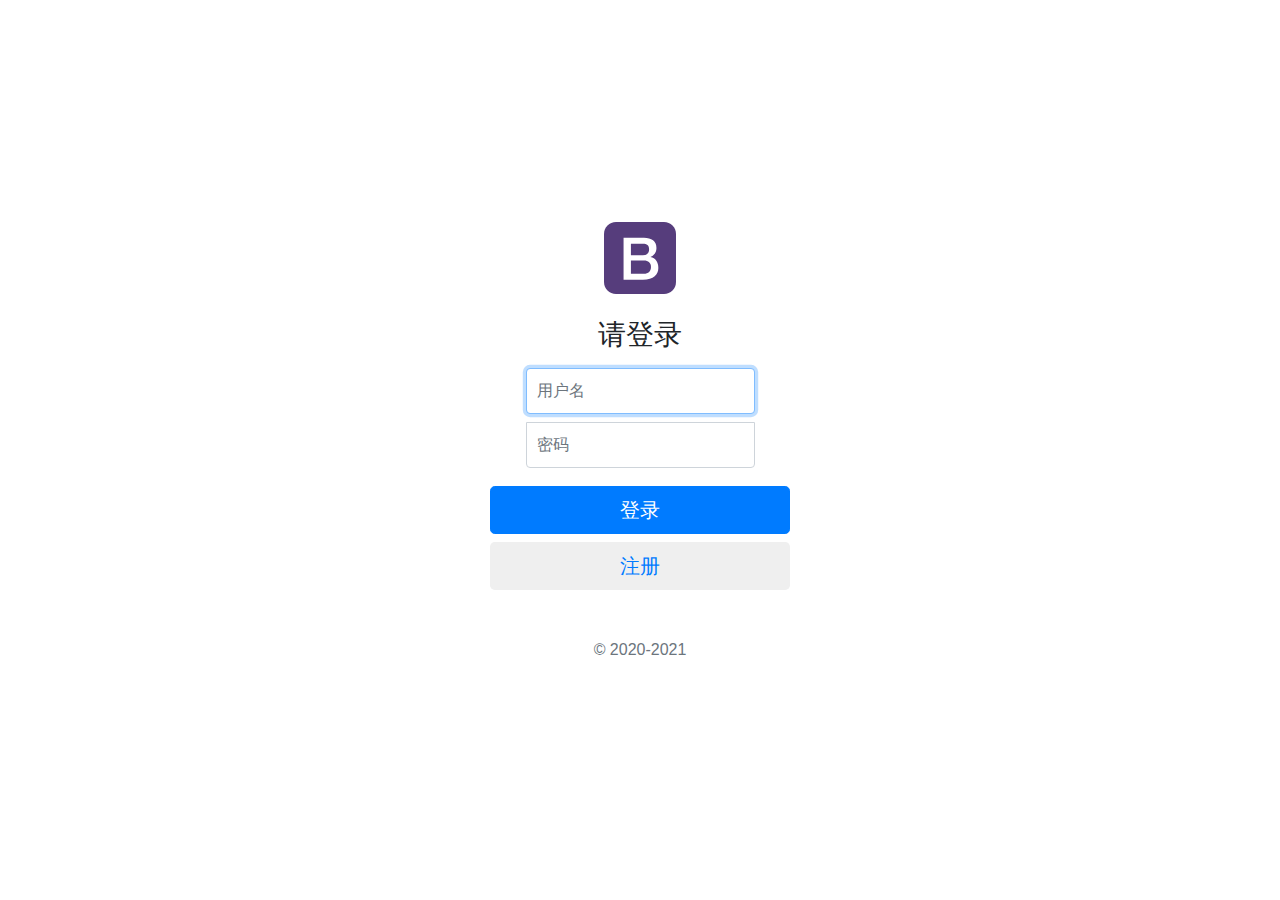
<file: front-end/src/main/resources/templates/index.html>
<!DOCTYPE html>
<html lang="en" xmlns:th="http://www.thymeleaf.org">
<head>
    <meta http-equiv="Content-Type" content="text/html; charset=UTF-8">
    <title>网上银行操作系统</title>
    <meta name="viewport" content="width=device-width, initial-scale=1, shrink-to-fit=no">
    <meta name="description" content="">
    <meta name="author" content="">
    <link href="asserts/css/bootstrap.min.css" rel="stylesheet">
    <link href="asserts/css/signin.css" rel="stylesheet">
</head>

<body class="text-center">
<form class="form-signin" action="dashboard.html">
    <img class="mb-4" src="asserts/img/bootstrap-solid.svg" alt="" width="72" height="72">
    <h1 class="h3 mb-3 font-weight-normal">请登录</h1>
    <label class="sr-only">用户名</label>
    <label>
        <input type="text" class="form-control" placeholder="用户名" required="" autofocus="">
    </label>
    <label class="sr-only">密码</label>
    <label>
        <input type="password" class="form-control" placeholder="密码" required="">
    </label>
    <button class="btn btn-lg btn-primary btn-block" type="submit">登录</button>
    <button class="btn btn-lg btn-block" type="button"><a href="registered.html">注册</a></button>
    <p class="mt-5 mb-3 text-muted">© 2020-2021</p>
</form>
</body>
</html>
</file>
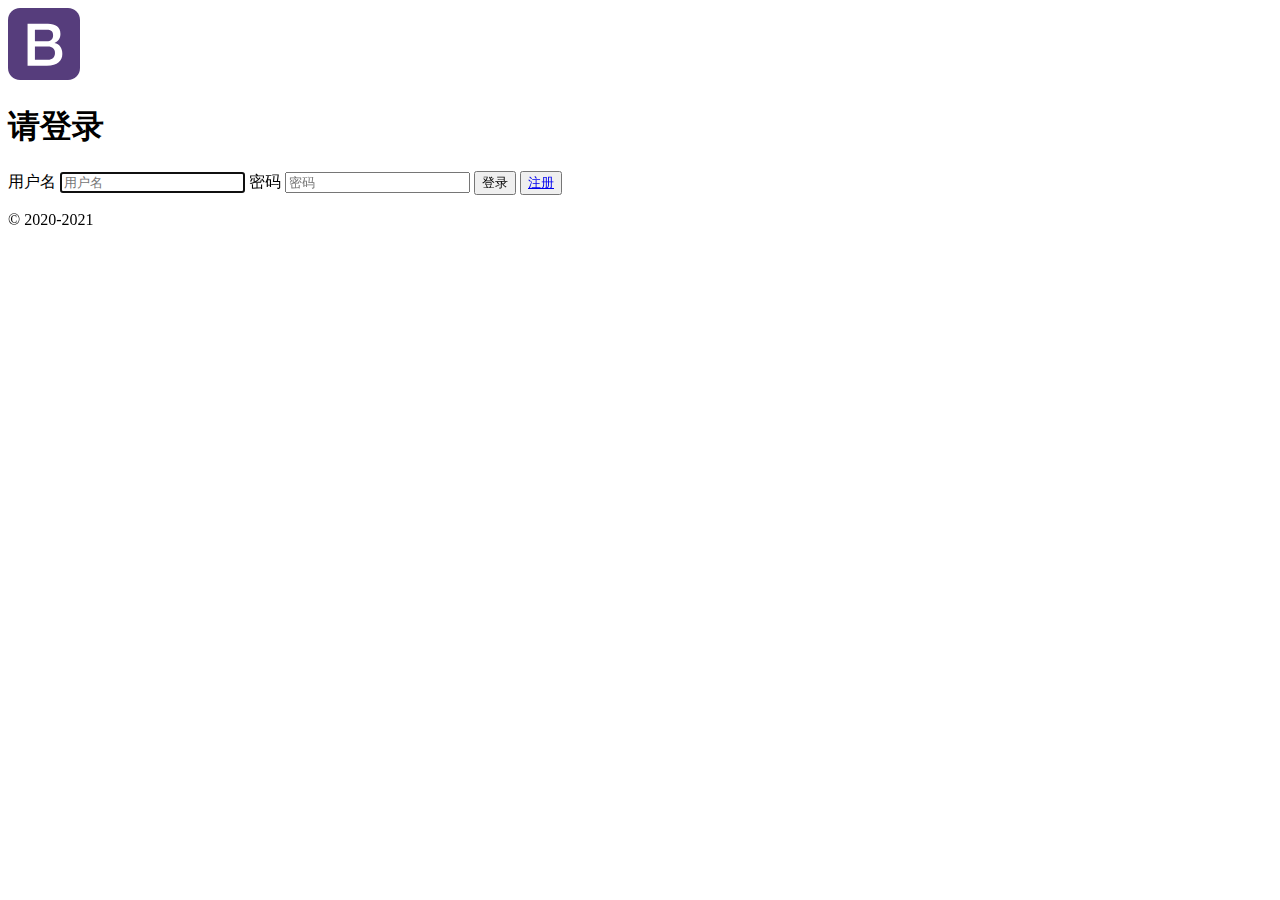
<file: graduation-design/src/main/resources/templates/index.html>
<!DOCTYPE html>
<html lang="en" xmlns:th="http://www.thymeleaf.org">
<head>
    <meta http-equiv="Content-Type" content="text/html; charset=UTF-8">
    <title>网上银行操作系统</title>
    <meta name="viewport" content="width=device-width, initial-scale=1, shrink-to-fit=no">
    <meta name="description" content="">
    <meta name="author" content="">
    <link th:href="@{../templates/asserts/css/bootstrap.min.css}" rel="stylesheet">
    <link th:href="@{asserts/css/signin.css}" rel="stylesheet">
</head>

<body class="text-center">
<form class="form-signin" action="dashboard.html">
    <img class="mb-4" src="asserts/img/bootstrap-solid.svg" alt="" width="72" height="72">
    <h1 class="h3 mb-3 font-weight-normal">请登录</h1>
    <label class="sr-only">用户名</label>
    <label>
        <input type="text" class="form-control" placeholder="用户名" required="" autofocus="">
    </label>
    <label class="sr-only">密码</label>
    <label>
        <input type="password" class="form-control" placeholder="密码" required="">
    </label>
    <button class="btn btn-lg btn-primary btn-block" type="submit">登录</button>
    <button class="btn btn-lg btn-block" type="button"><a href="registered.html">注册</a></button>
    <p class="mt-5 mb-3 text-muted">© 2020-2021</p>
</form>
</body>
</html>
</file>
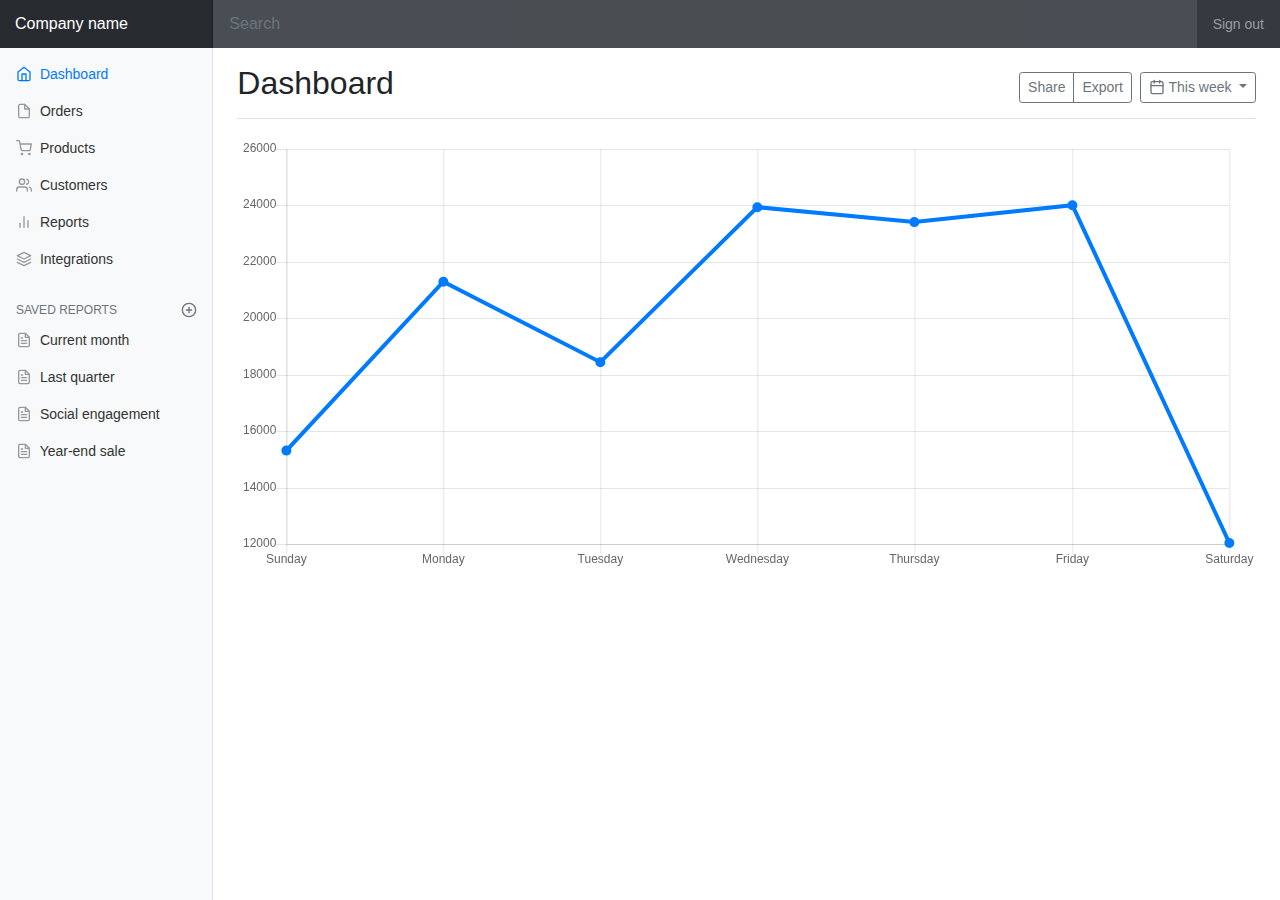
<file: front-end/src/main/resources/templates/dashboard.html>
<!DOCTYPE html>
<!-- saved from url=(0052)http://getbootstrap.com/docs/4.0/examples/dashboard/ -->
<html lang="en">
	<head>
		<meta http-equiv="Content-Type" content="text/html; charset=UTF-8">
		<meta name="viewport" content="width=device-width, initial-scale=1, shrink-to-fit=no">
		<meta name="description" content="">
		<meta name="author" content="">

		<title>Dashboard Template for Bootstrap</title>
		<!-- Bootstrap core CSS -->
		<link href="asserts/css/bootstrap.min.css" rel="stylesheet">

		<!-- Custom styles for this template -->
		<link href="asserts/css/dashboard.css" rel="stylesheet">
		<style type="text/css">
			/* Chart.js */
			
			@-webkit-keyframes chartjs-render-animation {
				from {
					opacity: 0.99
				}
				to {
					opacity: 1
				}
			}
			
			@keyframes chartjs-render-animation {
				from {
					opacity: 0.99
				}
				to {
					opacity: 1
				}
			}
			
			.chartjs-render-monitor {
				-webkit-animation: chartjs-render-animation 0.001s;
				animation: chartjs-render-animation 0.001s;
			}
		</style>
	</head>

	<body>
		<nav class="navbar navbar-dark sticky-top bg-dark flex-md-nowrap p-0">
			<a class="navbar-brand col-sm-3 col-md-2 mr-0" href="http://getbootstrap.com/docs/4.0/examples/dashboard/#">Company name</a>
			<input class="form-control form-control-dark w-100" type="text" placeholder="Search" aria-label="Search">
			<ul class="navbar-nav px-3">
				<li class="nav-item text-nowrap">
					<a class="nav-link" href="http://getbootstrap.com/docs/4.0/examples/dashboard/#">Sign out</a>
				</li>
			</ul>
		</nav>

		<div class="container-fluid">
			<div class="row">
				<nav class="col-md-2 d-none d-md-block bg-light sidebar">
					<div class="sidebar-sticky">
						<ul class="nav flex-column">
							<li class="nav-item">
								<a class="nav-link active" href="http://getbootstrap.com/docs/4.0/examples/dashboard/#">
									<svg xmlns="http://www.w3.org/2000/svg" width="24" height="24" viewBox="0 0 24 24" fill="none" stroke="currentColor" stroke-width="2" stroke-linecap="round" stroke-linejoin="round" class="feather feather-home">
										<path d="M3 9l9-7 9 7v11a2 2 0 0 1-2 2H5a2 2 0 0 1-2-2z"></path>
										<polyline points="9 22 9 12 15 12 15 22"></polyline>
									</svg>
									Dashboard <span class="sr-only">(current)</span>
								</a>
							</li>
							<li class="nav-item">
								<a class="nav-link" href="http://getbootstrap.com/docs/4.0/examples/dashboard/#">
									<svg xmlns="http://www.w3.org/2000/svg" width="24" height="24" viewBox="0 0 24 24" fill="none" stroke="currentColor" stroke-width="2" stroke-linecap="round" stroke-linejoin="round" class="feather feather-file">
										<path d="M13 2H6a2 2 0 0 0-2 2v16a2 2 0 0 0 2 2h12a2 2 0 0 0 2-2V9z"></path>
										<polyline points="13 2 13 9 20 9"></polyline>
									</svg>
									Orders
								</a>
							</li>
							<li class="nav-item">
								<a class="nav-link" href="http://getbootstrap.com/docs/4.0/examples/dashboard/#">
									<svg xmlns="http://www.w3.org/2000/svg" width="24" height="24" viewBox="0 0 24 24" fill="none" stroke="currentColor" stroke-width="2" stroke-linecap="round" stroke-linejoin="round" class="feather feather-shopping-cart">
										<circle cx="9" cy="21" r="1"></circle>
										<circle cx="20" cy="21" r="1"></circle>
										<path d="M1 1h4l2.68 13.39a2 2 0 0 0 2 1.61h9.72a2 2 0 0 0 2-1.61L23 6H6"></path>
									</svg>
									Products
								</a>
							</li>
							<li class="nav-item">
								<a class="nav-link" href="http://getbootstrap.com/docs/4.0/examples/dashboard/#">
									<svg xmlns="http://www.w3.org/2000/svg" width="24" height="24" viewBox="0 0 24 24" fill="none" stroke="currentColor" stroke-width="2" stroke-linecap="round" stroke-linejoin="round" class="feather feather-users">
										<path d="M17 21v-2a4 4 0 0 0-4-4H5a4 4 0 0 0-4 4v2"></path>
										<circle cx="9" cy="7" r="4"></circle>
										<path d="M23 21v-2a4 4 0 0 0-3-3.87"></path>
										<path d="M16 3.13a4 4 0 0 1 0 7.75"></path>
									</svg>
									Customers
								</a>
							</li>
							<li class="nav-item">
								<a class="nav-link" href="http://getbootstrap.com/docs/4.0/examples/dashboard/#">
									<svg xmlns="http://www.w3.org/2000/svg" width="24" height="24" viewBox="0 0 24 24" fill="none" stroke="currentColor" stroke-width="2" stroke-linecap="round" stroke-linejoin="round" class="feather feather-bar-chart-2">
										<line x1="18" y1="20" x2="18" y2="10"></line>
										<line x1="12" y1="20" x2="12" y2="4"></line>
										<line x1="6" y1="20" x2="6" y2="14"></line>
									</svg>
									Reports
								</a>
							</li>
							<li class="nav-item">
								<a class="nav-link" href="http://getbootstrap.com/docs/4.0/examples/dashboard/#">
									<svg xmlns="http://www.w3.org/2000/svg" width="24" height="24" viewBox="0 0 24 24" fill="none" stroke="currentColor" stroke-width="2" stroke-linecap="round" stroke-linejoin="round" class="feather feather-layers">
										<polygon points="12 2 2 7 12 12 22 7 12 2"></polygon>
										<polyline points="2 17 12 22 22 17"></polyline>
										<polyline points="2 12 12 17 22 12"></polyline>
									</svg>
									Integrations
								</a>
							</li>
						</ul>

						<h6 class="sidebar-heading d-flex justify-content-between align-items-center px-3 mt-4 mb-1 text-muted">
              <span>Saved reports</span>
              <a class="d-flex align-items-center text-muted" href="http://getbootstrap.com/docs/4.0/examples/dashboard/#">
                <svg xmlns="http://www.w3.org/2000/svg" width="24" height="24" viewBox="0 0 24 24" fill="none" stroke="currentColor" stroke-width="2" stroke-linecap="round" stroke-linejoin="round" class="feather feather-plus-circle"><circle cx="12" cy="12" r="10"></circle><line x1="12" y1="8" x2="12" y2="16"></line><line x1="8" y1="12" x2="16" y2="12"></line></svg>
              </a>
            </h6>
						<ul class="nav flex-column mb-2">
							<li class="nav-item">
								<a class="nav-link" href="http://getbootstrap.com/docs/4.0/examples/dashboard/#">
									<svg xmlns="http://www.w3.org/2000/svg" width="24" height="24" viewBox="0 0 24 24" fill="none" stroke="currentColor" stroke-width="2" stroke-linecap="round" stroke-linejoin="round" class="feather feather-file-text">
										<path d="M14 2H6a2 2 0 0 0-2 2v16a2 2 0 0 0 2 2h12a2 2 0 0 0 2-2V8z"></path>
										<polyline points="14 2 14 8 20 8"></polyline>
										<line x1="16" y1="13" x2="8" y2="13"></line>
										<line x1="16" y1="17" x2="8" y2="17"></line>
										<polyline points="10 9 9 9 8 9"></polyline>
									</svg>
									Current month
								</a>
							</li>
							<li class="nav-item">
								<a class="nav-link" href="http://getbootstrap.com/docs/4.0/examples/dashboard/#">
									<svg xmlns="http://www.w3.org/2000/svg" width="24" height="24" viewBox="0 0 24 24" fill="none" stroke="currentColor" stroke-width="2" stroke-linecap="round" stroke-linejoin="round" class="feather feather-file-text">
										<path d="M14 2H6a2 2 0 0 0-2 2v16a2 2 0 0 0 2 2h12a2 2 0 0 0 2-2V8z"></path>
										<polyline points="14 2 14 8 20 8"></polyline>
										<line x1="16" y1="13" x2="8" y2="13"></line>
										<line x1="16" y1="17" x2="8" y2="17"></line>
										<polyline points="10 9 9 9 8 9"></polyline>
									</svg>
									Last quarter
								</a>
							</li>
							<li class="nav-item">
								<a class="nav-link" href="http://getbootstrap.com/docs/4.0/examples/dashboard/#">
									<svg xmlns="http://www.w3.org/2000/svg" width="24" height="24" viewBox="0 0 24 24" fill="none" stroke="currentColor" stroke-width="2" stroke-linecap="round" stroke-linejoin="round" class="feather feather-file-text">
										<path d="M14 2H6a2 2 0 0 0-2 2v16a2 2 0 0 0 2 2h12a2 2 0 0 0 2-2V8z"></path>
										<polyline points="14 2 14 8 20 8"></polyline>
										<line x1="16" y1="13" x2="8" y2="13"></line>
										<line x1="16" y1="17" x2="8" y2="17"></line>
										<polyline points="10 9 9 9 8 9"></polyline>
									</svg>
									Social engagement
								</a>
							</li>
							<li class="nav-item">
								<a class="nav-link" href="http://getbootstrap.com/docs/4.0/examples/dashboard/#">
									<svg xmlns="http://www.w3.org/2000/svg" width="24" height="24" viewBox="0 0 24 24" fill="none" stroke="currentColor" stroke-width="2" stroke-linecap="round" stroke-linejoin="round" class="feather feather-file-text">
										<path d="M14 2H6a2 2 0 0 0-2 2v16a2 2 0 0 0 2 2h12a2 2 0 0 0 2-2V8z"></path>
										<polyline points="14 2 14 8 20 8"></polyline>
										<line x1="16" y1="13" x2="8" y2="13"></line>
										<line x1="16" y1="17" x2="8" y2="17"></line>
										<polyline points="10 9 9 9 8 9"></polyline>
									</svg>
									Year-end sale
								</a>
							</li>
						</ul>
					</div>
				</nav>

				<main role="main" class="col-md-9 ml-sm-auto col-lg-10 pt-3 px-4">
					<div class="chartjs-size-monitor" style="position: absolute; left: 0px; top: 0px; right: 0px; bottom: 0px; overflow: hidden; pointer-events: none; visibility: hidden; z-index: -1;">
						<div class="chartjs-size-monitor-expand" style="position:absolute;left:0;top:0;right:0;bottom:0;overflow:hidden;pointer-events:none;visibility:hidden;z-index:-1;">
							<div style="position:absolute;width:1000000px;height:1000000px;left:0;top:0"></div>
						</div>
						<div class="chartjs-size-monitor-shrink" style="position:absolute;left:0;top:0;right:0;bottom:0;overflow:hidden;pointer-events:none;visibility:hidden;z-index:-1;">
							<div style="position:absolute;width:200%;height:200%;left:0; top:0"></div>
						</div>
					</div>
					<div class="d-flex justify-content-between flex-wrap flex-md-nowrap align-items-center pb-2 mb-3 border-bottom">
						<h1 class="h2">Dashboard</h1>
						<div class="btn-toolbar mb-2 mb-md-0">
							<div class="btn-group mr-2">
								<button class="btn btn-sm btn-outline-secondary">Share</button>
								<button class="btn btn-sm btn-outline-secondary">Export</button>
							</div>
							<button class="btn btn-sm btn-outline-secondary dropdown-toggle">
                <svg xmlns="http://www.w3.org/2000/svg" width="24" height="24" viewBox="0 0 24 24" fill="none" stroke="currentColor" stroke-width="2" stroke-linecap="round" stroke-linejoin="round" class="feather feather-calendar"><rect x="3" y="4" width="18" height="18" rx="2" ry="2"></rect><line x1="16" y1="2" x2="16" y2="6"></line><line x1="8" y1="2" x2="8" y2="6"></line><line x1="3" y1="10" x2="21" y2="10"></line></svg>
                This week
              </button>
						</div>
					</div>

					<canvas class="my-4 chartjs-render-monitor" id="myChart" width="1076" height="454" style="display: block; width: 1076px; height: 454px;"></canvas>

					
				</main>
			</div>
		</div>

		<!-- Bootstrap core JavaScript
    ================================================== -->
		<!-- Placed at the end of the document so the pages load faster -->
		<script type="text/javascript" src="asserts/js/jquery-3.2.1.slim.min.js" ></script>
		<script type="text/javascript" src="asserts/js/popper.min.js" ></script>
		<script type="text/javascript" src="asserts/js/bootstrap.min.js" ></script>

		<!-- Icons -->
		<script type="text/javascript" src="asserts/js/feather.min.js" ></script>
		<script>
			feather.replace()
		</script>

		<!-- Graphs -->
		<script type="text/javascript" src="asserts/js/Chart.min.js" ></script>
		<script>
			var ctx = document.getElementById("myChart");
			var myChart = new Chart(ctx, {
				type: 'line',
				data: {
					labels: ["Sunday", "Monday", "Tuesday", "Wednesday", "Thursday", "Friday", "Saturday"],
					datasets: [{
						data: [15339, 21345, 18483, 24003, 23489, 24092, 12034],
						lineTension: 0,
						backgroundColor: 'transparent',
						borderColor: '#007bff',
						borderWidth: 4,
						pointBackgroundColor: '#007bff'
					}]
				},
				options: {
					scales: {
						yAxes: [{
							ticks: {
								beginAtZero: false
							}
						}]
					},
					legend: {
						display: false,
					}
				}
			});
		</script>

	</body>

</html>
</file>
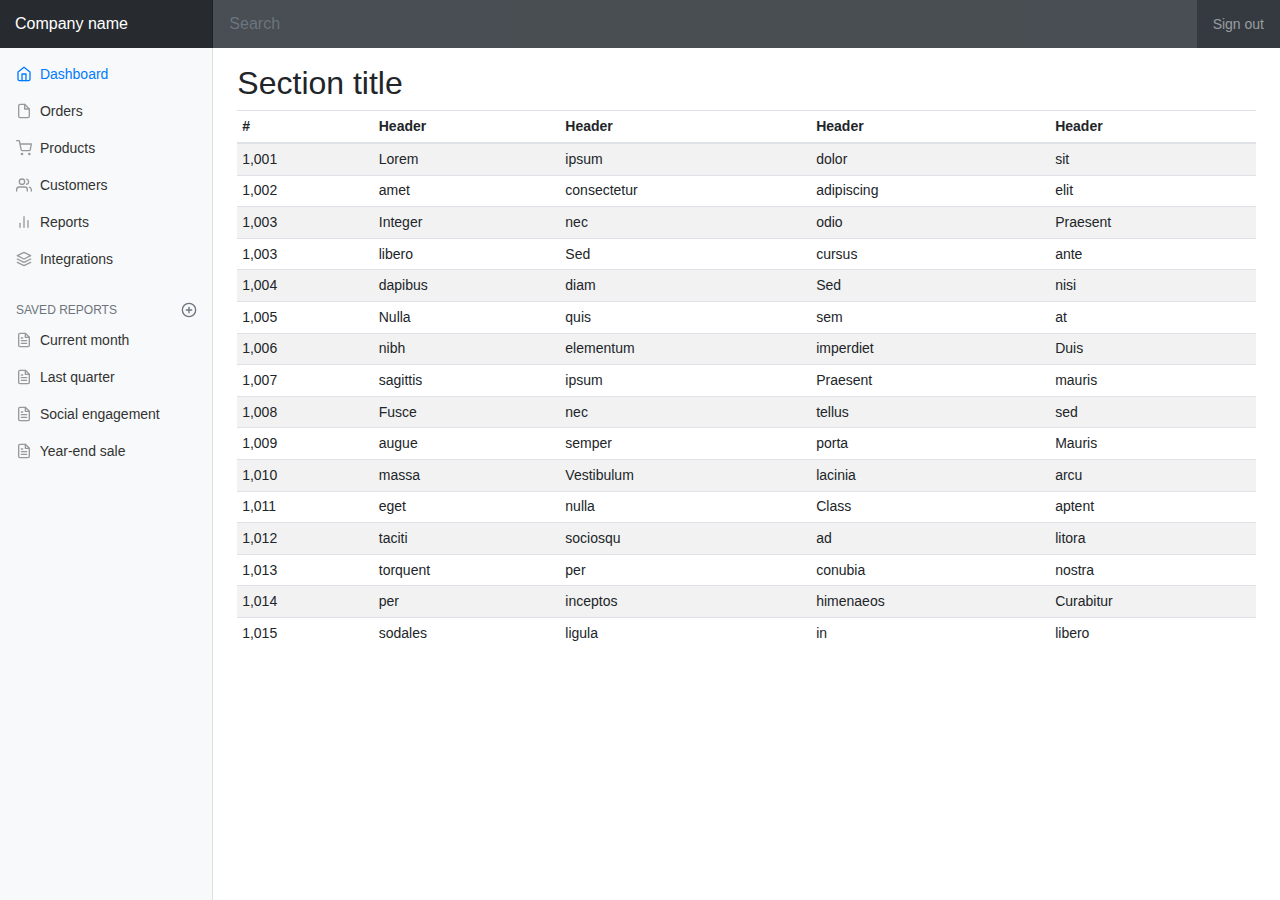
<file: front-end/src/main/resources/templates/list.html>
<!DOCTYPE html>
<!-- saved from url=(0052)http://getbootstrap.com/docs/4.0/examples/dashboard/ -->
<html lang="en">

	<head>
		<meta http-equiv="Content-Type" content="text/html; charset=UTF-8">
		<meta name="viewport" content="width=device-width, initial-scale=1, shrink-to-fit=no">
		<meta name="description" content="">
		<meta name="author" content="">

		<title>Dashboard Template for Bootstrap</title>
		<!-- Bootstrap core CSS -->
		<link href="asserts/css/bootstrap.min.css" rel="stylesheet">

		<!-- Custom styles for this template -->
		<link href="asserts/css/dashboard.css" rel="stylesheet">
		<style type="text/css">
			/* Chart.js */
			
			@-webkit-keyframes chartjs-render-animation {
				from {
					opacity: 0.99
				}
				to {
					opacity: 1
				}
			}
			
			@keyframes chartjs-render-animation {
				from {
					opacity: 0.99
				}
				to {
					opacity: 1
				}
			}
			
			.chartjs-render-monitor {
				-webkit-animation: chartjs-render-animation 0.001s;
				animation: chartjs-render-animation 0.001s;
			}
		</style>
	</head>

	<body>
		<nav class="navbar navbar-dark sticky-top bg-dark flex-md-nowrap p-0">
			<a class="navbar-brand col-sm-3 col-md-2 mr-0" href="http://getbootstrap.com/docs/4.0/examples/dashboard/#">Company name</a>
			<input class="form-control form-control-dark w-100" type="text" placeholder="Search" aria-label="Search">
			<ul class="navbar-nav px-3">
				<li class="nav-item text-nowrap">
					<a class="nav-link" href="http://getbootstrap.com/docs/4.0/examples/dashboard/#">Sign out</a>
				</li>
			</ul>
		</nav>

		<div class="container-fluid">
			<div class="row">
				<nav class="col-md-2 d-none d-md-block bg-light sidebar">
					<div class="sidebar-sticky">
						<ul class="nav flex-column">
							<li class="nav-item">
								<a class="nav-link active" href="http://getbootstrap.com/docs/4.0/examples/dashboard/#">
									<svg xmlns="http://www.w3.org/2000/svg" width="24" height="24" viewBox="0 0 24 24" fill="none" stroke="currentColor" stroke-width="2" stroke-linecap="round" stroke-linejoin="round" class="feather feather-home">
										<path d="M3 9l9-7 9 7v11a2 2 0 0 1-2 2H5a2 2 0 0 1-2-2z"></path>
										<polyline points="9 22 9 12 15 12 15 22"></polyline>
									</svg>
									Dashboard <span class="sr-only">(current)</span>
								</a>
							</li>
							<li class="nav-item">
								<a class="nav-link" href="http://getbootstrap.com/docs/4.0/examples/dashboard/#">
									<svg xmlns="http://www.w3.org/2000/svg" width="24" height="24" viewBox="0 0 24 24" fill="none" stroke="currentColor" stroke-width="2" stroke-linecap="round" stroke-linejoin="round" class="feather feather-file">
										<path d="M13 2H6a2 2 0 0 0-2 2v16a2 2 0 0 0 2 2h12a2 2 0 0 0 2-2V9z"></path>
										<polyline points="13 2 13 9 20 9"></polyline>
									</svg>
									Orders
								</a>
							</li>
							<li class="nav-item">
								<a class="nav-link" href="http://getbootstrap.com/docs/4.0/examples/dashboard/#">
									<svg xmlns="http://www.w3.org/2000/svg" width="24" height="24" viewBox="0 0 24 24" fill="none" stroke="currentColor" stroke-width="2" stroke-linecap="round" stroke-linejoin="round" class="feather feather-shopping-cart">
										<circle cx="9" cy="21" r="1"></circle>
										<circle cx="20" cy="21" r="1"></circle>
										<path d="M1 1h4l2.68 13.39a2 2 0 0 0 2 1.61h9.72a2 2 0 0 0 2-1.61L23 6H6"></path>
									</svg>
									Products
								</a>
							</li>
							<li class="nav-item">
								<a class="nav-link" href="http://getbootstrap.com/docs/4.0/examples/dashboard/#">
									<svg xmlns="http://www.w3.org/2000/svg" width="24" height="24" viewBox="0 0 24 24" fill="none" stroke="currentColor" stroke-width="2" stroke-linecap="round" stroke-linejoin="round" class="feather feather-users">
										<path d="M17 21v-2a4 4 0 0 0-4-4H5a4 4 0 0 0-4 4v2"></path>
										<circle cx="9" cy="7" r="4"></circle>
										<path d="M23 21v-2a4 4 0 0 0-3-3.87"></path>
										<path d="M16 3.13a4 4 0 0 1 0 7.75"></path>
									</svg>
									Customers
								</a>
							</li>
							<li class="nav-item">
								<a class="nav-link" href="http://getbootstrap.com/docs/4.0/examples/dashboard/#">
									<svg xmlns="http://www.w3.org/2000/svg" width="24" height="24" viewBox="0 0 24 24" fill="none" stroke="currentColor" stroke-width="2" stroke-linecap="round" stroke-linejoin="round" class="feather feather-bar-chart-2">
										<line x1="18" y1="20" x2="18" y2="10"></line>
										<line x1="12" y1="20" x2="12" y2="4"></line>
										<line x1="6" y1="20" x2="6" y2="14"></line>
									</svg>
									Reports
								</a>
							</li>
							<li class="nav-item">
								<a class="nav-link" href="http://getbootstrap.com/docs/4.0/examples/dashboard/#">
									<svg xmlns="http://www.w3.org/2000/svg" width="24" height="24" viewBox="0 0 24 24" fill="none" stroke="currentColor" stroke-width="2" stroke-linecap="round" stroke-linejoin="round" class="feather feather-layers">
										<polygon points="12 2 2 7 12 12 22 7 12 2"></polygon>
										<polyline points="2 17 12 22 22 17"></polyline>
										<polyline points="2 12 12 17 22 12"></polyline>
									</svg>
									Integrations
								</a>
							</li>
						</ul>

						<h6 class="sidebar-heading d-flex justify-content-between align-items-center px-3 mt-4 mb-1 text-muted">
              <span>Saved reports</span>
              <a class="d-flex align-items-center text-muted" href="http://getbootstrap.com/docs/4.0/examples/dashboard/#">
                <svg xmlns="http://www.w3.org/2000/svg" width="24" height="24" viewBox="0 0 24 24" fill="none" stroke="currentColor" stroke-width="2" stroke-linecap="round" stroke-linejoin="round" class="feather feather-plus-circle"><circle cx="12" cy="12" r="10"></circle><line x1="12" y1="8" x2="12" y2="16"></line><line x1="8" y1="12" x2="16" y2="12"></line></svg>
              </a>
            </h6>
						<ul class="nav flex-column mb-2">
							<li class="nav-item">
								<a class="nav-link" href="http://getbootstrap.com/docs/4.0/examples/dashboard/#">
									<svg xmlns="http://www.w3.org/2000/svg" width="24" height="24" viewBox="0 0 24 24" fill="none" stroke="currentColor" stroke-width="2" stroke-linecap="round" stroke-linejoin="round" class="feather feather-file-text">
										<path d="M14 2H6a2 2 0 0 0-2 2v16a2 2 0 0 0 2 2h12a2 2 0 0 0 2-2V8z"></path>
										<polyline points="14 2 14 8 20 8"></polyline>
										<line x1="16" y1="13" x2="8" y2="13"></line>
										<line x1="16" y1="17" x2="8" y2="17"></line>
										<polyline points="10 9 9 9 8 9"></polyline>
									</svg>
									Current month
								</a>
							</li>
							<li class="nav-item">
								<a class="nav-link" href="http://getbootstrap.com/docs/4.0/examples/dashboard/#">
									<svg xmlns="http://www.w3.org/2000/svg" width="24" height="24" viewBox="0 0 24 24" fill="none" stroke="currentColor" stroke-width="2" stroke-linecap="round" stroke-linejoin="round" class="feather feather-file-text">
										<path d="M14 2H6a2 2 0 0 0-2 2v16a2 2 0 0 0 2 2h12a2 2 0 0 0 2-2V8z"></path>
										<polyline points="14 2 14 8 20 8"></polyline>
										<line x1="16" y1="13" x2="8" y2="13"></line>
										<line x1="16" y1="17" x2="8" y2="17"></line>
										<polyline points="10 9 9 9 8 9"></polyline>
									</svg>
									Last quarter
								</a>
							</li>
							<li class="nav-item">
								<a class="nav-link" href="http://getbootstrap.com/docs/4.0/examples/dashboard/#">
									<svg xmlns="http://www.w3.org/2000/svg" width="24" height="24" viewBox="0 0 24 24" fill="none" stroke="currentColor" stroke-width="2" stroke-linecap="round" stroke-linejoin="round" class="feather feather-file-text">
										<path d="M14 2H6a2 2 0 0 0-2 2v16a2 2 0 0 0 2 2h12a2 2 0 0 0 2-2V8z"></path>
										<polyline points="14 2 14 8 20 8"></polyline>
										<line x1="16" y1="13" x2="8" y2="13"></line>
										<line x1="16" y1="17" x2="8" y2="17"></line>
										<polyline points="10 9 9 9 8 9"></polyline>
									</svg>
									Social engagement
								</a>
							</li>
							<li class="nav-item">
								<a class="nav-link" href="http://getbootstrap.com/docs/4.0/examples/dashboard/#">
									<svg xmlns="http://www.w3.org/2000/svg" width="24" height="24" viewBox="0 0 24 24" fill="none" stroke="currentColor" stroke-width="2" stroke-linecap="round" stroke-linejoin="round" class="feather feather-file-text">
										<path d="M14 2H6a2 2 0 0 0-2 2v16a2 2 0 0 0 2 2h12a2 2 0 0 0 2-2V8z"></path>
										<polyline points="14 2 14 8 20 8"></polyline>
										<line x1="16" y1="13" x2="8" y2="13"></line>
										<line x1="16" y1="17" x2="8" y2="17"></line>
										<polyline points="10 9 9 9 8 9"></polyline>
									</svg>
									Year-end sale
								</a>
							</li>
						</ul>
					</div>
				</nav>

				<main role="main" class="col-md-9 ml-sm-auto col-lg-10 pt-3 px-4">
					<h2>Section title</h2>
					<div class="table-responsive">
						<table class="table table-striped table-sm">
							<thead>
								<tr>
									<th>#</th>
									<th>Header</th>
									<th>Header</th>
									<th>Header</th>
									<th>Header</th>
								</tr>
							</thead>
							<tbody>
								<tr>
									<td>1,001</td>
									<td>Lorem</td>
									<td>ipsum</td>
									<td>dolor</td>
									<td>sit</td>
								</tr>
								<tr>
									<td>1,002</td>
									<td>amet</td>
									<td>consectetur</td>
									<td>adipiscing</td>
									<td>elit</td>
								</tr>
								<tr>
									<td>1,003</td>
									<td>Integer</td>
									<td>nec</td>
									<td>odio</td>
									<td>Praesent</td>
								</tr>
								<tr>
									<td>1,003</td>
									<td>libero</td>
									<td>Sed</td>
									<td>cursus</td>
									<td>ante</td>
								</tr>
								<tr>
									<td>1,004</td>
									<td>dapibus</td>
									<td>diam</td>
									<td>Sed</td>
									<td>nisi</td>
								</tr>
								<tr>
									<td>1,005</td>
									<td>Nulla</td>
									<td>quis</td>
									<td>sem</td>
									<td>at</td>
								</tr>
								<tr>
									<td>1,006</td>
									<td>nibh</td>
									<td>elementum</td>
									<td>imperdiet</td>
									<td>Duis</td>
								</tr>
								<tr>
									<td>1,007</td>
									<td>sagittis</td>
									<td>ipsum</td>
									<td>Praesent</td>
									<td>mauris</td>
								</tr>
								<tr>
									<td>1,008</td>
									<td>Fusce</td>
									<td>nec</td>
									<td>tellus</td>
									<td>sed</td>
								</tr>
								<tr>
									<td>1,009</td>
									<td>augue</td>
									<td>semper</td>
									<td>porta</td>
									<td>Mauris</td>
								</tr>
								<tr>
									<td>1,010</td>
									<td>massa</td>
									<td>Vestibulum</td>
									<td>lacinia</td>
									<td>arcu</td>
								</tr>
								<tr>
									<td>1,011</td>
									<td>eget</td>
									<td>nulla</td>
									<td>Class</td>
									<td>aptent</td>
								</tr>
								<tr>
									<td>1,012</td>
									<td>taciti</td>
									<td>sociosqu</td>
									<td>ad</td>
									<td>litora</td>
								</tr>
								<tr>
									<td>1,013</td>
									<td>torquent</td>
									<td>per</td>
									<td>conubia</td>
									<td>nostra</td>
								</tr>
								<tr>
									<td>1,014</td>
									<td>per</td>
									<td>inceptos</td>
									<td>himenaeos</td>
									<td>Curabitur</td>
								</tr>
								<tr>
									<td>1,015</td>
									<td>sodales</td>
									<td>ligula</td>
									<td>in</td>
									<td>libero</td>
								</tr>
							</tbody>
						</table>
					</div>
				</main>
			</div>
		</div>

		<!-- Bootstrap core JavaScript
    ================================================== -->
		<!-- Placed at the end of the document so the pages load faster -->
		<script type="text/javascript" src="asserts/js/jquery-3.2.1.slim.min.js"></script>
		<script type="text/javascript" src="asserts/js/popper.min.js"></script>
		<script type="text/javascript" src="asserts/js/bootstrap.min.js"></script>

		<!-- Icons -->
		<script type="text/javascript" src="asserts/js/feather.min.js"></script>
		<script>
			feather.replace()
		</script>

		<!-- Graphs -->
		<script type="text/javascript" src="asserts/js/Chart.min.js"></script>
		<script>
			var ctx = document.getElementById("myChart");
			var myChart = new Chart(ctx, {
				type: 'line',
				data: {
					labels: ["Sunday", "Monday", "Tuesday", "Wednesday", "Thursday", "Friday", "Saturday"],
					datasets: [{
						data: [15339, 21345, 18483, 24003, 23489, 24092, 12034],
						lineTension: 0,
						backgroundColor: 'transparent',
						borderColor: '#007bff',
						borderWidth: 4,
						pointBackgroundColor: '#007bff'
					}]
				},
				options: {
					scales: {
						yAxes: [{
							ticks: {
								beginAtZero: false
							}
						}]
					},
					legend: {
						display: false,
					}
				}
			});
		</script>

	</body>

</html>
</file>
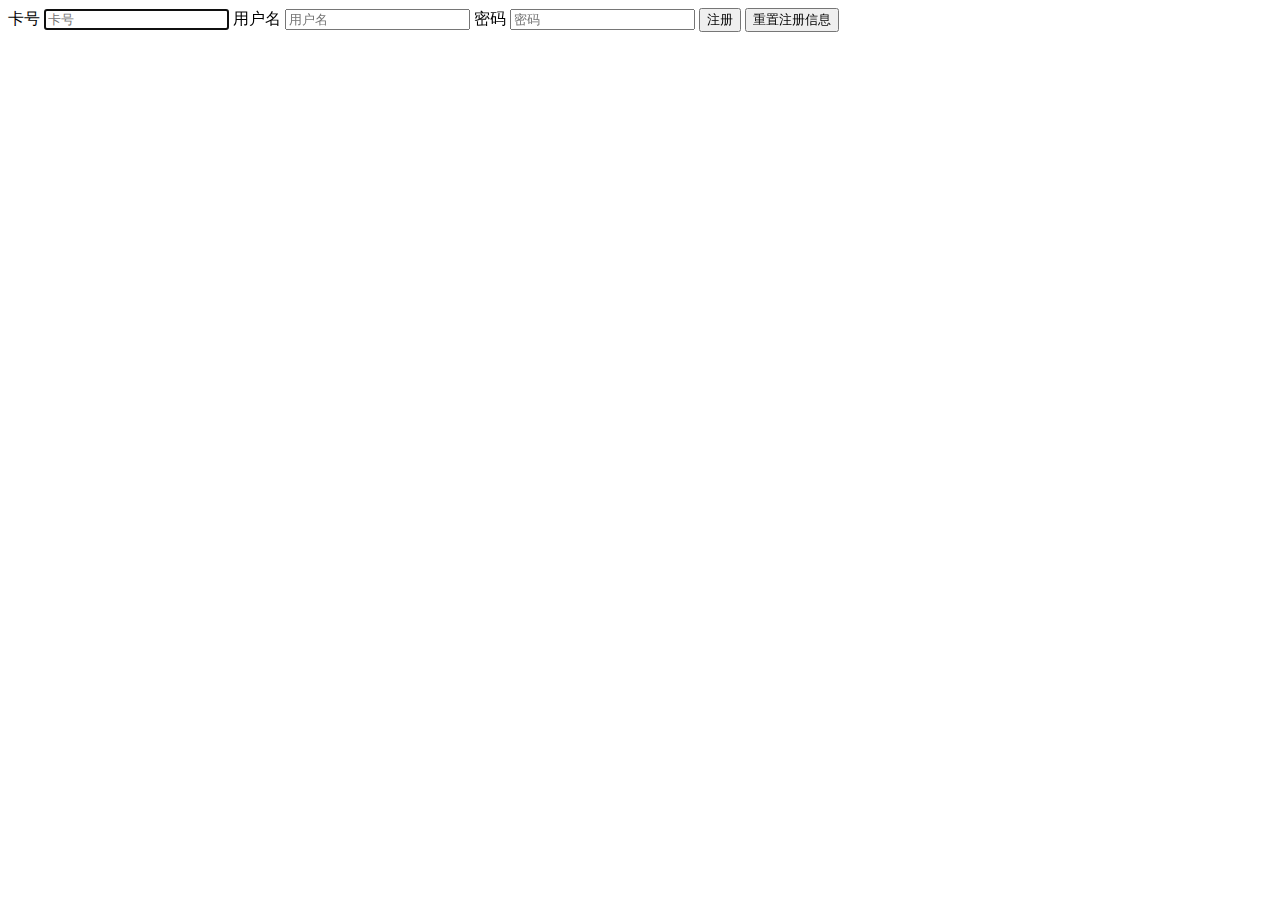
<file: front-end/src/main/resources/templates/registered.html>
<!DOCTYPE html>
<html lang="en" xmlns:th="http://www.thymeleaf.org">
<head>
    <meta http-equiv="Content-Type" content="text/html; charset=UTF-8">
    <title>注册用户</title>
    <meta name="viewport" content="width=device-width, initial-scale=1, shrink-to-fit=no">
    <meta name="description" content="">
    <meta name="author" content="">
    <link th:href="@{asserts/css/bootstrap.min.css}" rel="stylesheet">
    <link th:href="@{asserts/css/signin.css}" rel="stylesheet">
</head>

<body class="text-center">
<form class="form-signin" action="dashboard.html">
    <label class="sr-only">卡号</label>
    <label>
        <input type="text" class="form-control" placeholder="卡号" required="" autofocus="" id="card-number">
    </label>
    <label class="sr-only">用户名</label>
    <label>
        <input type="text" class="form-control" placeholder="用户名" required="" autofocus="" id="user-name">
    </label>
    <label class="sr-only">密码</label>
    <label>
        <input type="password" class="form-control" placeholder="密码" required="" id="password">
    </label>
    <button class="btn btn-lg btn-primary btn-block" type="submit">注册</button>
    <button class="btn btn-lg btn-block" type="reset">重置注册信息</button>
</form>


</body>
</html>
</file>
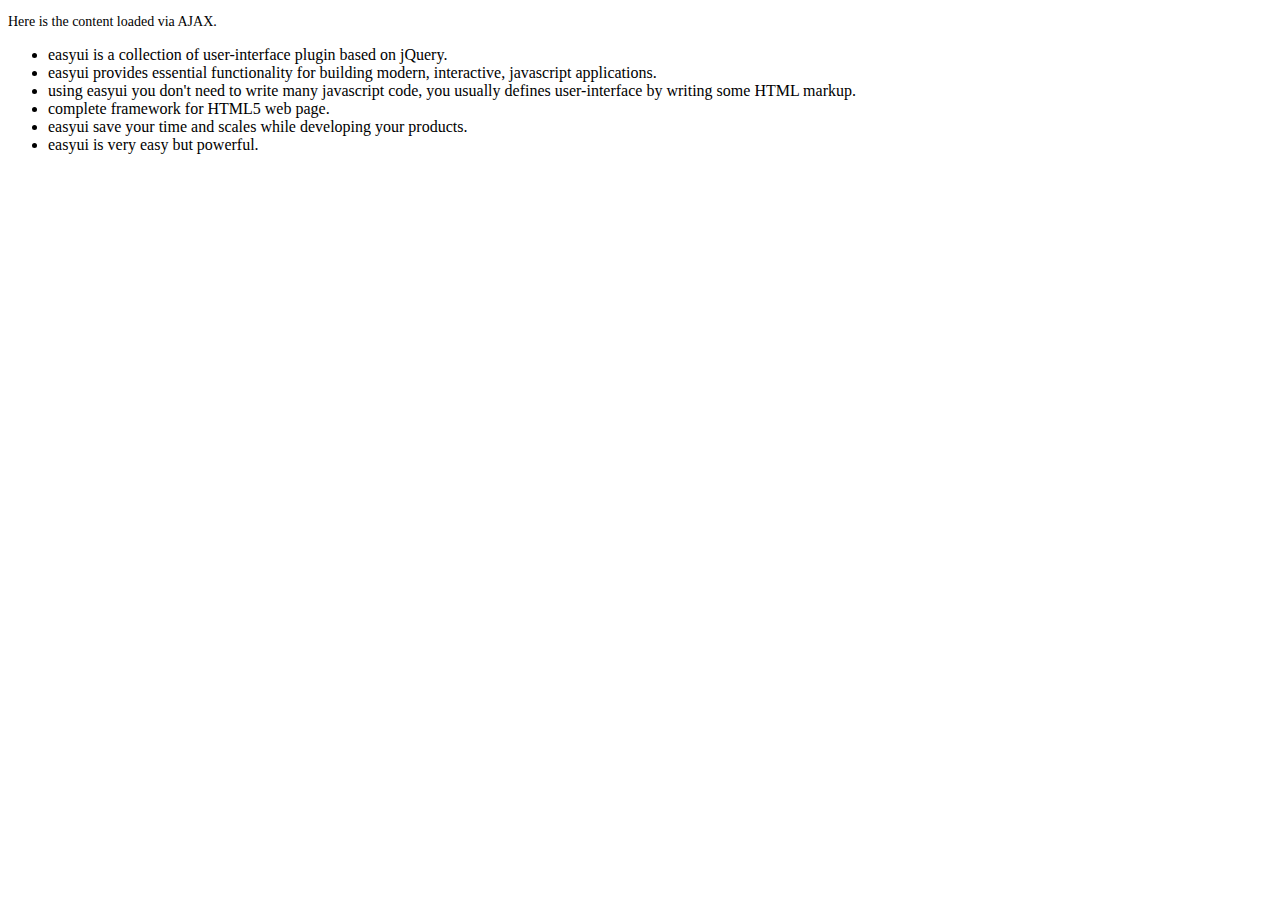
<file: graduation-design-end/target/classes/static/jquery-easyui-1.5.4.2/demo-mobile/accordion/_content.html>
<!DOCTYPE html>
<html>
<head>
	<meta charset="UTF-8">
	<title>AJAX Content</title>
</head>
<body>
	<p style="font-size:14px">Here is the content loaded via AJAX.</p>
	<ul>
		<li>easyui is a collection of user-interface plugin based on jQuery.</li>
		<li>easyui provides essential functionality for building modern, interactive, javascript applications.</li>
		<li>using easyui you don't need to write many javascript code, you usually defines user-interface by writing some HTML markup.</li>
		<li>complete framework for HTML5 web page.</li>
		<li>easyui save your time and scales while developing your products.</li>
		<li>easyui is very easy but powerful.</li>
	</ul>
</body>
</html>
</file>
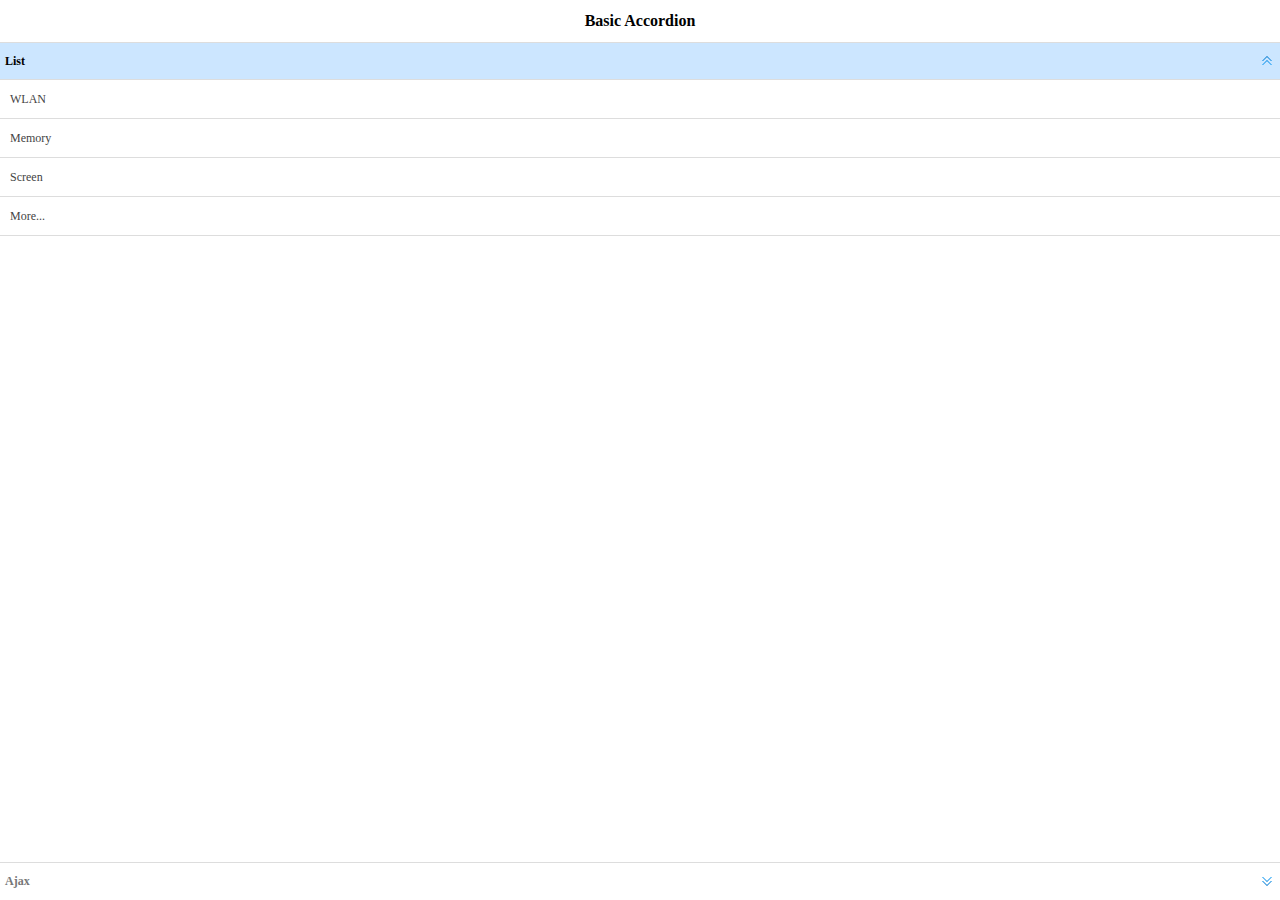
<file: graduation-design-end/target/classes/static/jquery-easyui-1.5.4.2/demo-mobile/accordion/basic.html>
<!doctype html><html><head>    <meta charset="UTF-8">  	<meta name="viewport" content="initial-scale=1.0, maximum-scale=1.0, user-scalable=no">    <title>Basic Accordion - jQuery EasyUI Mobile Demo</title>      <link rel="stylesheet" type="text/css" href="../../themes/metro/easyui.css">      <link rel="stylesheet" type="text/css" href="../../themes/mobile.css">      <link rel="stylesheet" type="text/css" href="../../themes/icon.css">      <script type="text/javascript" src="../../jquery.min.js"></script>      <script type="text/javascript" src="../../jquery.easyui.min.js"></script>     <script type="text/javascript" src="../../jquery.easyui.mobile.js"></script> </head><body>	<div class="easyui-navpanel">		<header>			<div class="m-toolbar">				<span class="m-title">Basic Accordion</span>			</div>		</header>		<div class="easyui-accordion" fit="true" border="false">			<div title="List">				<ul class="m-list">					<li>WLAN</li>					<li>Memory</li>					<li>Screen</li>					<li>More...</li>				</ul>			</div>			<div title="Ajax" href="_content.html" style="padding:10px"></div>		</div>	</div></body>	</html>
</file>
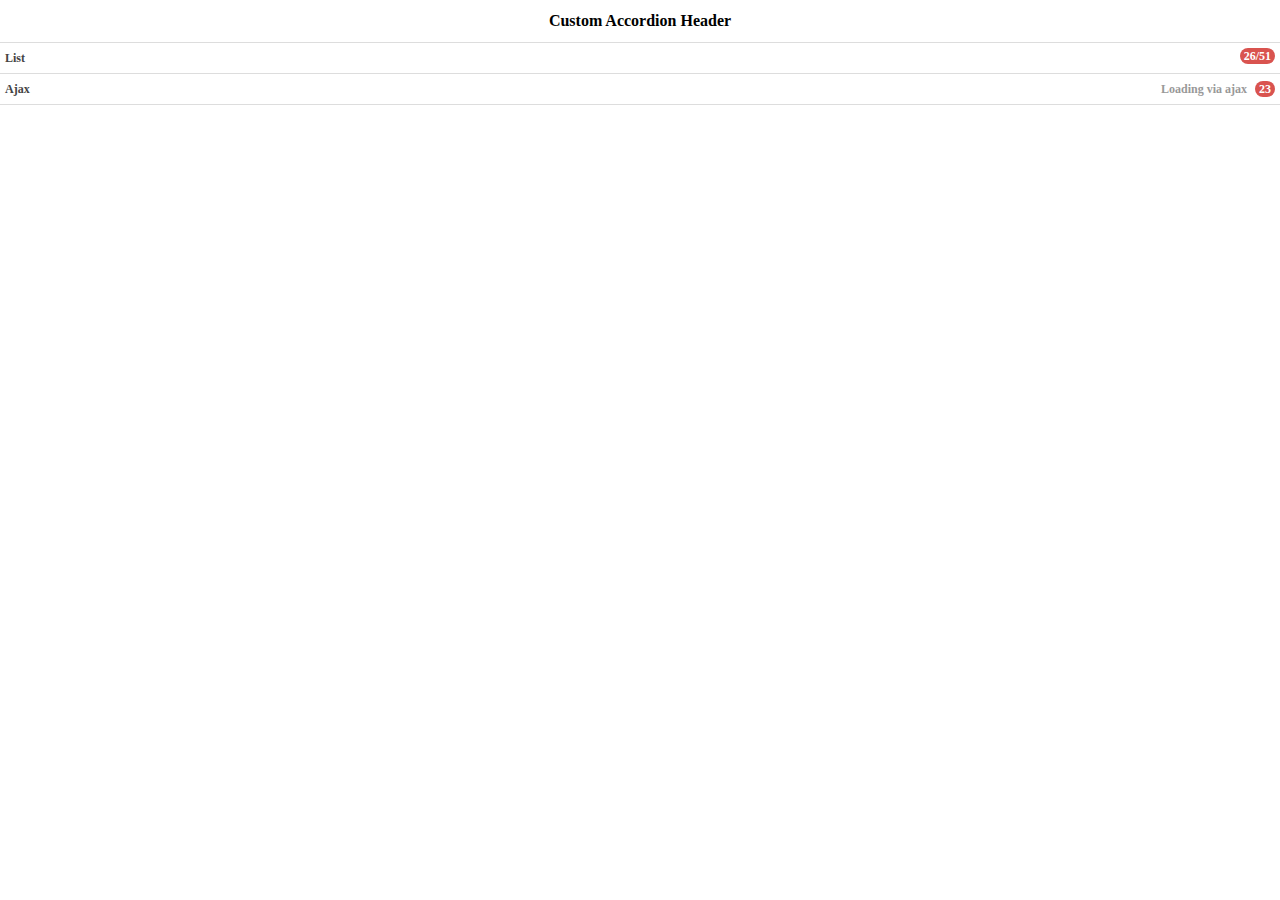
<file: graduation-design-end/target/classes/static/jquery-easyui-1.5.4.2/demo-mobile/accordion/header.html>
<!doctype html><html><head>    <meta charset="UTF-8">  	<meta name="viewport" content="initial-scale=1.0, maximum-scale=1.0, user-scalable=no">    <title>Custom Accordion Header - jQuery EasyUI Mobile Demo</title>      <link rel="stylesheet" type="text/css" href="../../themes/metro/easyui.css">      <link rel="stylesheet" type="text/css" href="../../themes/mobile.css">      <link rel="stylesheet" type="text/css" href="../../themes/icon.css">      <script type="text/javascript" src="../../jquery.min.js"></script>      <script type="text/javascript" src="../../jquery.easyui.min.js"></script>     <script type="text/javascript" src="../../jquery.easyui.mobile.js"></script> </head><body>	<div class="easyui-navpanel">		<header>			<div class="m-toolbar">				<span class="m-title">Custom Accordion Header</span>			</div>		</header>		<div class="easyui-accordion" data-options="fit:true,border:false,selected:-1">			<div>				<header>					<div class="hh-inner">						<span>List</span>						<span class="m-badge" style="float:right">26/51</span>					</div>				</header>				<ul class="m-list">					<li>WLAN</li>					<li>Memory</li>					<li>Screen</li>					<li>More...</li>				</ul>			</div>			<div href="_content.html" style="padding:10px">				<header>					<div class="hh-inner">						<span>Ajax</span>						<span style="float:right">							<span style="color:#999;margin-right:5px">Loading via ajax</span>							<span class="m-badge">23</span>						</span>					</div>				</header>			</div>		</div>	</div>	<style scoped>		.hh-inner{			position: relative;			line-height: 20px;			background: #fff;			font-weight: bold;			margin: -5px;			padding: 5px;		}	</style></body>	</html>
</file>
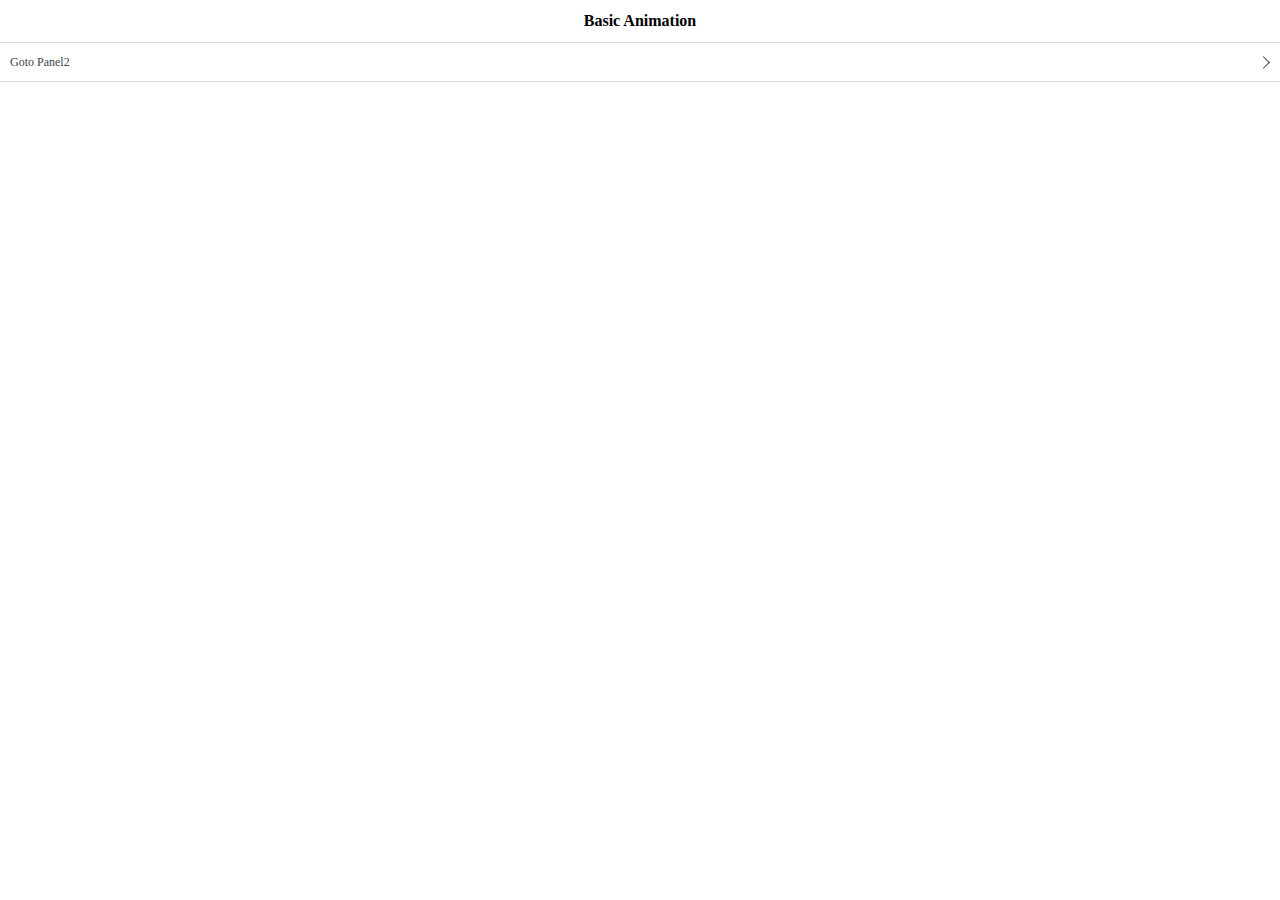
<file: graduation-design-end/target/classes/static/jquery-easyui-1.5.4.2/demo-mobile/animation/basic.html>
<!doctype html><html><head>    <meta charset="UTF-8">  	<meta name="viewport" content="initial-scale=1.0, maximum-scale=1.0, user-scalable=no">    <title>Basic Animation - jQuery EasyUI Mobile Demo</title>      <link rel="stylesheet" type="text/css" href="../../themes/metro/easyui.css">      <link rel="stylesheet" type="text/css" href="../../themes/mobile.css">      <link rel="stylesheet" type="text/css" href="../../themes/icon.css">      <script type="text/javascript" src="../../jquery.min.js"></script>      <script type="text/javascript" src="../../jquery.easyui.min.js"></script>     <script type="text/javascript" src="../../jquery.easyui.mobile.js"></script> </head><body>	<div class="easyui-navpanel">		<header>			<div class="m-toolbar">				<span class="m-title">Basic Animation</span>			</div>		</header>		<ul class="m-list">			<li><a href="#p2">Goto Panel2</a></li>		</ul>	</div>	<div id="p2" class="easyui-navpanel">		<header>			<div class="m-toolbar">				<div class="m-left">					<a href="#" class="easyui-linkbutton m-back" data-options="plain:true,outline:true,back:true">Back</a>				</div>				<div class="m-title">Panel2</div>			</div>		</header>		<ul class="m-list">			<li><a href="#p3">Goto Panel3</a></li>		</ul>	</div>	<div id="p3" class="easyui-navpanel">		<header>			<div class="m-toolbar">				<div class="m-left">					<a href="#" class="easyui-linkbutton m-back" data-options="plain:true,outline:true,back:true">Back</a>				</div>				<div class="m-title">Panel3</div>			</div>		</header>		<div style="padding:20px 10px">			<p>Panel3 Content.</p>		</div>	</div></body>	</html>
</file>
<file: front-end/src/main/resources/templates/asserts/css/signin.css>
html,
body {
  height: 100%;
}

body {
  display: -ms-flexbox;
  display: -webkit-box;
  display: flex;
  -ms-flex-align: center;
  -ms-flex-pack: center;
  -webkit-box-align: center;
  align-items: center;
  -webkit-box-pack: center;
  justify-content: center;
  padding-top: 40px;
  padding-bottom: 40px;
  /*background-color: #f5f5f5;*/
}

.form-signin {
  width: 100%;
  max-width: 330px;
  padding: 15px;
  margin: 0 auto;
}
.form-signin .checkbox {
  font-weight: 400;
}
.form-signin .form-control {
  position: relative;
  box-sizing: border-box;
  height: auto;
  padding: 10px;
  font-size: 16px;
}
.form-signin .form-control:focus {
  z-index: 2;
}
.form-signin input[type="email"] {
  margin-bottom: -1px;
  border-bottom-right-radius: 0;
  border-bottom-left-radius: 0;
}
.form-signin input[type="password"] {
  margin-bottom: 10px;
  border-top-left-radius: 0;
  border-top-right-radius: 0;
}
</file>
<file: front-end/src/main/resources/templates/asserts/css/dashboard.css>
body {
  font-size: .875rem;
}

.feather {
  width: 16px;
  height: 16px;
  vertical-align: text-bottom;
}

/*
 * Sidebar
 */

.sidebar {
  position: fixed;
  top: 0;
  bottom: 0;
  left: 0;
  z-index: 100; /* Behind the navbar */
  padding: 0;
  box-shadow: inset -1px 0 0 rgba(0, 0, 0, .1);
}

.sidebar-sticky {
  position: -webkit-sticky;
  position: sticky;
  top: 48px; /* Height of navbar */
  height: calc(100vh - 48px);
  padding-top: .5rem;
  overflow-x: hidden;
  overflow-y: auto; /* Scrollable contents if viewport is shorter than content. */
}

.sidebar .nav-link {
  font-weight: 500;
  color: #333;
}

.sidebar .nav-link .feather {
  margin-right: 4px;
  color: #999;
}

.sidebar .nav-link.active {
  color: #007bff;
}

.sidebar .nav-link:hover .feather,
.sidebar .nav-link.active .feather {
  color: inherit;
}

.sidebar-heading {
  font-size: .75rem;
  text-transform: uppercase;
}

/*
 * Navbar
 */

.navbar-brand {
  padding-top: .75rem;
  padding-bottom: .75rem;
  font-size: 1rem;
  background-color: rgba(0, 0, 0, .25);
  box-shadow: inset -1px 0 0 rgba(0, 0, 0, .25);
}

.navbar .form-control {
  padding: .75rem 1rem;
  border-width: 0;
  border-radius: 0;
}

.form-control-dark {
  color: #fff;
  background-color: rgba(255, 255, 255, .1);
  border-color: rgba(255, 255, 255, .1);
}

.form-control-dark:focus {
  border-color: transparent;
  box-shadow: 0 0 0 3px rgba(255, 255, 255, .25);
}

/*
 * Utilities
 */

.border-top { border-top: 1px solid #e5e5e5; }
.border-bottom { border-bottom: 1px solid #e5e5e5; }
</file>
<file: graduation-design-end/target/classes/static/jquery-easyui-1.5.4.2/themes/metro/easyui.css>
.panel {
  overflow: hidden;
  text-align: left;
  margin: 0;
  border: 0;
  -moz-border-radius: 0 0 0 0;
  -webkit-border-radius: 0 0 0 0;
  border-radius: 0 0 0 0;
}
.panel-header,
.panel-body {
  border-width: 1px;
  border-style: solid;
}
.panel-header {
  padding: 5px;
  position: relative;
}
.panel-title {
  background: url('images/blank.gif') no-repeat;
}
.panel-header-noborder {
  border-width: 0 0 1px 0;
}
.panel-body {
  overflow: auto;
  border-top-width: 0;
  padding: 0;
}
.panel-body-noheader {
  border-top-width: 1px;
}
.panel-body-noborder {
  border-width: 0px;
}
.panel-body-nobottom {
  border-bottom-width: 0;
}
.panel-with-icon {
  padding-left: 18px;
}
.panel-icon,
.panel-tool {
  position: absolute;
  top: 50%;
  margin-top: -8px;
  height: 16px;
  overflow: hidden;
}
.panel-icon {
  left: 5px;
  width: 16px;
}
.panel-tool {
  right: 5px;
  width: auto;
}
.panel-tool a {
  display: inline-block;
  width: 16px;
  height: 16px;
  opacity: 0.6;
  filter: alpha(opacity=60);
  margin: 0 0 0 2px;
  vertical-align: top;
}
.panel-tool a:hover {
  opacity: 1;
  filter: alpha(opacity=100);
  background-color: #E6E6E6;
  -moz-border-radius: -2px -2px -2px -2px;
  -webkit-border-radius: -2px -2px -2px -2px;
  border-radius: -2px -2px -2px -2px;
}
.panel-loading {
  padding: 11px 0px 10px 30px;
}
.panel-noscroll {
  overflow: hidden;
}
.panel-fit,
.panel-fit body {
  height: 100%;
  margin: 0;
  padding: 0;
  border: 0;
  overflow: hidden;
}
.panel-loading {
  background: url('images/loading.gif') no-repeat 10px 10px;
}
.panel-tool-close {
  background: url('images/panel_tools.png') no-repeat -16px 0px;
}
.panel-tool-min {
  background: url('images/panel_tools.png') no-repeat 0px 0px;
}
.panel-tool-max {
  background: url('images/panel_tools.png') no-repeat 0px -16px;
}
.panel-tool-restore {
  background: url('images/panel_tools.png') no-repeat -16px -16px;
}
.panel-tool-collapse {
  background: url('images/panel_tools.png') no-repeat -32px 0;
}
.panel-tool-expand {
  background: url('images/panel_tools.png') no-repeat -32px -16px;
}
.panel-header,
.panel-body {
  border-color: #ddd;
}
.panel-header {
  background-color: #ffffff;
}
.panel-body {
  background-color: #fff;
  color: #444;
  font-size: 12px;
}
.panel-title {
  font-size: 12px;
  font-weight: bold;
  color: #777;
  height: 16px;
  line-height: 16px;
}
.panel-footer {
  border: 1px solid #ddd;
  overflow: hidden;
  background: #fff;
}
.panel-footer-noborder {
  border-width: 1px 0 0 0;
}
.panel-hleft,
.panel-hright {
  position: relative;
}
.panel-hleft>.panel-body,
.panel-hright>.panel-body {
  position: absolute;
}
.panel-hleft>.panel-header {
  float: left;
}
.panel-hright>.panel-header {
  float: right;
}
.panel-hleft>.panel-body {
  border-top-width: 1px;
  border-left-width: 0;
}
.panel-hright>.panel-body {
  border-top-width: 1px;
  border-right-width: 0;
}
.panel-hleft>.panel-body-nobottom {
  border-bottom-width: 1px;
  border-right-width: 0;
}
.panel-hright>.panel-body-nobottom {
  border-bottom-width: 1px;
  border-left-width: 0;
}
.panel-hleft>.panel-footer {
  position: absolute;
  right: 0;
}
.panel-hright>.panel-footer {
  position: absolute;
  left: 0;
}
.panel-hleft>.panel-header-noborder {
  border-width: 0 1px 0 0;
}
.panel-hright>.panel-header-noborder {
  border-width: 0 0 0 1px;
}
.panel-hleft>.panel-body-noborder {
  border-width: 0;
}
.panel-hright>.panel-body-noborder {
  border-width: 0;
}
.panel-hleft>.panel-body-noheader {
  border-left-width: 1px;
}
.panel-hright>.panel-body-noheader {
  border-right-width: 1px;
}
.panel-hleft>.panel-footer-noborder {
  border-width: 0 0 0 1px;
}
.panel-hright>.panel-footer-noborder {
  border-width: 0 1px 0 0;
}
.panel-hleft>.panel-header .panel-icon,
.panel-hright>.panel-header .panel-icon {
  margin-top: 0;
  top: 5px;
}
.panel-hleft>.panel-header .panel-title,
.panel-hright>.panel-header .panel-title {
  position: absolute;
  min-width: 16px;
  left: 21px;
  top: 5px;
  bottom: auto;
  white-space: nowrap;
  word-wrap: normal;
  -webkit-transform: rotate(90deg);
  -webkit-transform-origin: 0 0;
  -moz-transform: rotate(90deg);
  -moz-transform-origin: 0 0;
  -o-transform: rotate(90deg);
  -o-transform-origin: 0 0;
  transform: rotate(90deg);
  transform-origin: 0 0;
}
.panel-hleft>.panel-header .panel-title-up,
.panel-hright>.panel-header .panel-title-up {
  position: absolute;
  min-width: 16px;
  left: 21px;
  top: auto;
  bottom: 5px;
  text-align: right;
  white-space: nowrap;
  word-wrap: normal;
  -webkit-transform: rotate(-90deg);
  -webkit-transform-origin: 0 0;
  -moz-transform: rotate(-90deg);
  -moz-transform-origin: 0 0;
  -o-transform: rotate(-90deg);
  -o-transform-origin: 0 0;
  transform: rotate(-90deg);
  transform-origin: 0 16px;
}
.panel-hleft>.panel-header .panel-with-icon.panel-title-up,
.panel-hright>.panel-header .panel-with-icon.panel-title-up {
  padding-left: 0;
  padding-right: 18px;
}
.panel-hleft>.panel-header .panel-tool,
.panel-hright>.panel-header .panel-tool {
  top: auto;
  bottom: 5px;
  width: 16px;
  height: auto;
  left: 50%;
  margin-left: -8px;
  margin-top: 0;
}
.panel-hleft>.panel-header .panel-tool a,
.panel-hright>.panel-header .panel-tool a {
  margin: 2px 0 0 0;
}
.accordion {
  overflow: hidden;
  border-width: 1px;
  border-style: solid;
}
.accordion .accordion-header {
  border-width: 0 0 1px;
  cursor: pointer;
}
.accordion .accordion-body {
  border-width: 0 0 1px;
}
.accordion-noborder {
  border-width: 0;
}
.accordion-noborder .accordion-header {
  border-width: 0 0 1px;
}
.accordion-noborder .accordion-body {
  border-width: 0 0 1px;
}
.accordion-collapse {
  background: url('images/accordion_arrows.png') no-repeat 0 0;
}
.accordion-expand {
  background: url('images/accordion_arrows.png') no-repeat -16px 0;
}
.accordion {
  background: #fff;
  border-color: #ddd;
}
.accordion .accordion-header {
  background: #ffffff;
  filter: none;
}
.accordion .accordion-header-selected {
  background: #CCE6FF;
}
.accordion .accordion-header-selected .panel-title {
  color: #000;
}
.accordion .panel-last > .accordion-header {
  border-bottom-color: #ffffff;
}
.accordion .panel-last > .accordion-body {
  border-bottom-color: #fff;
}
.accordion .panel-last > .accordion-header-selected,
.accordion .panel-last > .accordion-header-border {
  border-bottom-color: #ddd;
}
.accordion> .panel-hleft {
  float: left;
}
.accordion> .panel-hleft>.panel-header {
  border-width: 0 1px 0 0;
}
.accordion> .panel-hleft> .panel-body {
  border-width: 0 1px 0 0;
}
.accordion> .panel-hleft.panel-last > .accordion-header {
  border-right-color: #ffffff;
}
.accordion> .panel-hleft.panel-last > .accordion-body {
  border-right-color: #fff;
}
.accordion> .panel-hleft.panel-last > .accordion-header-selected,
.accordion> .panel-hleft.panel-last > .accordion-header-border {
  border-right-color: #ddd;
}
.accordion> .panel-hright {
  float: right;
}
.accordion> .panel-hright>.panel-header {
  border-width: 0 0 0 1px;
}
.accordion> .panel-hright> .panel-body {
  border-width: 0 0 0 1px;
}
.accordion> .panel-hright.panel-last > .accordion-header {
  border-left-color: #ffffff;
}
.accordion> .panel-hright.panel-last > .accordion-body {
  border-left-color: #fff;
}
.accordion> .panel-hright.panel-last > .accordion-header-selected,
.accordion> .panel-hright.panel-last > .accordion-header-border {
  border-left-color: #ddd;
}
.window {
  overflow: hidden;
  padding: 5px;
  border-width: 1px;
  border-style: solid;
}
.window .window-header {
  background: transparent;
  padding: 0px 0px 6px 0px;
}
.window .window-body {
  border-width: 1px;
  border-style: solid;
  border-top-width: 0px;
}
.window .window-body-noheader {
  border-top-width: 1px;
}
.window .panel-body-nobottom {
  border-bottom-width: 0;
}
.window .window-header .panel-icon,
.window .window-header .panel-tool {
  top: 50%;
  margin-top: -11px;
}
.window .window-header .panel-icon {
  left: 1px;
}
.window .window-header .panel-tool {
  right: 1px;
}
.window .window-header .panel-with-icon {
  padding-left: 18px;
}
.window-proxy {
  position: absolute;
  overflow: hidden;
}
.window-proxy-mask {
  position: absolute;
  filter: alpha(opacity=5);
  opacity: 0.05;
}
.window-mask {
  position: absolute;
  left: 0;
  top: 0;
  width: 100%;
  height: 100%;
  filter: alpha(opacity=40);
  opacity: 0.40;
  font-size: 1px;
  overflow: hidden;
}
.window,
.window-shadow {
  position: absolute;
  -moz-border-radius: 0px 0px 0px 0px;
  -webkit-border-radius: 0px 0px 0px 0px;
  border-radius: 0px 0px 0px 0px;
}
.window-shadow {
  background: #eee;
  -moz-box-shadow: 2px 2px 3px #ededed;
  -webkit-box-shadow: 2px 2px 3px #ededed;
  box-shadow: 2px 2px 3px #ededed;
  filter: progid:DXImageTransform.Microsoft.Blur(pixelRadius=2,MakeShadow=false,ShadowOpacity=0.2);
}
.window,
.window .window-body {
  border-color: #ddd;
}
.window {
  background-color: #ffffff;
}
.window-proxy {
  border: 1px dashed #ddd;
}
.window-proxy-mask,
.window-mask {
  background: #eee;
}
.window .panel-footer {
  border: 1px solid #ddd;
  position: relative;
  top: -1px;
}
.window-thinborder {
  padding: 0;
}
.window-thinborder .window-header {
  padding: 5px 5px 6px 5px;
}
.window-thinborder .window-body {
  border-width: 0px;
}
.window-thinborder .window-footer {
  border-left: transparent;
  border-right: transparent;
  border-bottom: transparent;
}
.window-thinborder .window-header .panel-icon,
.window-thinborder .window-header .panel-tool {
  margin-top: -9px;
  margin-left: 5px;
  margin-right: 5px;
}
.window-noborder {
  border: 0;
}
.window.panel-hleft .window-header {
  padding: 0 6px 0 0;
}
.window.panel-hright .window-header {
  padding: 0 0 0 6px;
}
.window.panel-hleft>.panel-header .panel-title {
  top: auto;
  left: 16px;
}
.window.panel-hright>.panel-header .panel-title {
  top: auto;
  right: 16px;
}
.window.panel-hleft>.panel-header .panel-title-up,
.window.panel-hright>.panel-header .panel-title-up {
  bottom: 0;
}
.window.panel-hleft .window-body {
  border-width: 1px 1px 1px 0;
}
.window.panel-hright .window-body {
  border-width: 1px 0 1px 1px;
}
.window.panel-hleft .window-header .panel-icon {
  top: 1px;
  margin-top: 0;
  left: 0;
}
.window.panel-hright .window-header .panel-icon {
  top: 1px;
  margin-top: 0;
  left: auto;
  right: 1px;
}
.window.panel-hleft .window-header .panel-tool,
.window.panel-hright .window-header .panel-tool {
  margin-top: 0;
  top: auto;
  bottom: 1px;
  right: auto;
  margin-right: 0;
  left: 50%;
  margin-left: -11px;
}
.window.panel-hright .window-header .panel-tool {
  left: auto;
  right: 1px;
}
.window-thinborder.panel-hleft .window-header {
  padding: 5px 6px 5px 5px;
}
.window-thinborder.panel-hright .window-header {
  padding: 5px 5px 5px 6px;
}
.window-thinborder.panel-hleft>.panel-header .panel-title {
  left: 21px;
}
.window-thinborder.panel-hleft>.panel-header .panel-title-up,
.window-thinborder.panel-hright>.panel-header .panel-title-up {
  bottom: 5px;
}
.window-thinborder.panel-hleft .window-header .panel-icon,
.window-thinborder.panel-hright .window-header .panel-icon {
  margin-top: 5px;
}
.window-thinborder.panel-hleft .window-header .panel-tool,
.window-thinborder.panel-hright .window-header .panel-tool {
  left: 16px;
  bottom: 5px;
}
.dialog-content {
  overflow: auto;
}
.dialog-toolbar {
  position: relative;
  padding: 2px 5px;
}
.dialog-tool-separator {
  float: left;
  height: 24px;
  border-left: 1px solid #ddd;
  border-right: 1px solid #fff;
  margin: 2px 1px;
}
.dialog-button {
  position: relative;
  top: -1px;
  padding: 5px;
  text-align: right;
}
.dialog-button .l-btn {
  margin-left: 5px;
}
.dialog-toolbar,
.dialog-button {
  background: #fff;
  border-width: 1px;
  border-style: solid;
}
.dialog-toolbar {
  border-color: #ddd #ddd #ddd #ddd;
}
.dialog-button {
  border-color: #ddd #ddd #ddd #ddd;
}
.window-thinborder .dialog-toolbar {
  border-left: transparent;
  border-right: transparent;
  border-top-color: #fff;
}
.window-thinborder .dialog-button {
  top: 0px;
  padding: 5px 8px 8px 8px;
  border-left: transparent;
  border-right: transparent;
  border-bottom: transparent;
}
.l-btn {
  text-decoration: none;
  display: inline-block;
  overflow: hidden;
  margin: 0;
  padding: 0;
  cursor: pointer;
  outline: none;
  text-align: center;
  vertical-align: middle;
  line-height: normal;
}
.l-btn-plain {
  border-width: 0;
  padding: 1px;
}
.l-btn-left {
  display: inline-block;
  position: relative;
  overflow: hidden;
  margin: 0;
  padding: 0;
  vertical-align: top;
}
.l-btn-text {
  display: inline-block;
  vertical-align: top;
  width: auto;
  line-height: 24px;
  font-size: 12px;
  padding: 0;
  margin: 0 4px;
}
.l-btn-icon {
  display: inline-block;
  width: 16px;
  height: 16px;
  line-height: 16px;
  position: absolute;
  top: 50%;
  margin-top: -8px;
  font-size: 1px;
}
.l-btn span span .l-btn-empty {
  display: inline-block;
  margin: 0;
  width: 16px;
  height: 24px;
  font-size: 1px;
  vertical-align: top;
}
.l-btn span .l-btn-icon-left {
  padding: 0 0 0 20px;
  background-position: left center;
}
.l-btn span .l-btn-icon-right {
  padding: 0 20px 0 0;
  background-position: right center;
}
.l-btn-icon-left .l-btn-text {
  margin: 0 4px 0 24px;
}
.l-btn-icon-left .l-btn-icon {
  left: 4px;
}
.l-btn-icon-right .l-btn-text {
  margin: 0 24px 0 4px;
}
.l-btn-icon-right .l-btn-icon {
  right: 4px;
}
.l-btn-icon-top .l-btn-text {
  margin: 20px 4px 0 4px;
}
.l-btn-icon-top .l-btn-icon {
  top: 4px;
  left: 50%;
  margin: 0 0 0 -8px;
}
.l-btn-icon-bottom .l-btn-text {
  margin: 0 4px 20px 4px;
}
.l-btn-icon-bottom .l-btn-icon {
  top: auto;
  bottom: 4px;
  left: 50%;
  margin: 0 0 0 -8px;
}
.l-btn-left .l-btn-empty {
  margin: 0 4px;
  width: 16px;
}
.l-btn-plain:hover {
  padding: 0;
}
.l-btn-focus {
  outline: #0000FF dotted thin;
}
.l-btn-large .l-btn-text {
  line-height: 40px;
}
.l-btn-large .l-btn-icon {
  width: 32px;
  height: 32px;
  line-height: 32px;
  margin-top: -16px;
}
.l-btn-large .l-btn-icon-left .l-btn-text {
  margin-left: 40px;
}
.l-btn-large .l-btn-icon-right .l-btn-text {
  margin-right: 40px;
}
.l-btn-large .l-btn-icon-top .l-btn-text {
  margin-top: 36px;
  line-height: 24px;
  min-width: 32px;
}
.l-btn-large .l-btn-icon-top .l-btn-icon {
  margin: 0 0 0 -16px;
}
.l-btn-large .l-btn-icon-bottom .l-btn-text {
  margin-bottom: 36px;
  line-height: 24px;
  min-width: 32px;
}
.l-btn-large .l-btn-icon-bottom .l-btn-icon {
  margin: 0 0 0 -16px;
}
.l-btn-large .l-btn-left .l-btn-empty {
  margin: 0 4px;
  width: 32px;
}
.l-btn {
  color: #777;
  background: #ffffff;
  background-repeat: repeat-x;
  border: 1px solid #dddddd;
  background: -webkit-linear-gradient(top,#ffffff 0,#ffffff 100%);
  background: -moz-linear-gradient(top,#ffffff 0,#ffffff 100%);
  background: -o-linear-gradient(top,#ffffff 0,#ffffff 100%);
  background: linear-gradient(to bottom,#ffffff 0,#ffffff 100%);
  background-repeat: repeat-x;
  filter: progid:DXImageTransform.Microsoft.gradient(startColorstr=#ffffff,endColorstr=#ffffff,GradientType=0);
  -moz-border-radius: 0px 0px 0px 0px;
  -webkit-border-radius: 0px 0px 0px 0px;
  border-radius: 0px 0px 0px 0px;
}
.l-btn:hover {
  background: #E6E6E6;
  color: #444;
  border: 1px solid #ddd;
  filter: none;
}
.l-btn-plain {
  background: transparent;
  border-width: 0;
  filter: none;
}
.l-btn-outline {
  border-width: 1px;
  border-color: #ddd;
  padding: 0;
}
.l-btn-plain:hover {
  background: #E6E6E6;
  color: #444;
  border: 1px solid #ddd;
  -moz-border-radius: 0px 0px 0px 0px;
  -webkit-border-radius: 0px 0px 0px 0px;
  border-radius: 0px 0px 0px 0px;
}
.l-btn-disabled,
.l-btn-disabled:hover {
  opacity: 0.5;
  cursor: default;
  background: #ffffff;
  color: #777;
  background: -webkit-linear-gradient(top,#ffffff 0,#ffffff 100%);
  background: -moz-linear-gradient(top,#ffffff 0,#ffffff 100%);
  background: -o-linear-gradient(top,#ffffff 0,#ffffff 100%);
  background: linear-gradient(to bottom,#ffffff 0,#ffffff 100%);
  background-repeat: repeat-x;
  filter: progid:DXImageTransform.Microsoft.gradient(startColorstr=#ffffff,endColorstr=#ffffff,GradientType=0);
}
.l-btn-disabled .l-btn-text,
.l-btn-disabled .l-btn-icon {
  filter: alpha(opacity=50);
}
.l-btn-plain-disabled,
.l-btn-plain-disabled:hover {
  background: transparent;
  filter: alpha(opacity=50);
}
.l-btn-selected,
.l-btn-selected:hover {
  background: #ddd;
  filter: none;
}
.l-btn-plain-selected,
.l-btn-plain-selected:hover {
  background: #ddd;
}
.textbox {
  position: relative;
  border: 1px solid #ddd;
  background-color: #fff;
  vertical-align: middle;
  display: inline-block;
  overflow: hidden;
  white-space: nowrap;
  margin: 0;
  padding: 0;
  -moz-border-radius: 0px 0px 0px 0px;
  -webkit-border-radius: 0px 0px 0px 0px;
  border-radius: 0px 0px 0px 0px;
}
.textbox .textbox-text {
  font-size: 12px;
  border: 0;
  margin: 0;
  padding: 4px;
  white-space: normal;
  vertical-align: top;
  outline-style: none;
  resize: none;
  -moz-border-radius: 0px 0px 0px 0px;
  -webkit-border-radius: 0px 0px 0px 0px;
  border-radius: 0px 0px 0px 0px;
}
.textbox .textbox-text::-ms-clear,
.textbox .textbox-text::-ms-reveal {
  display: none;
}
.textbox textarea.textbox-text {
  white-space: pre-wrap;
}
.textbox .textbox-prompt {
  font-size: 12px;
  color: #aaa;
}
.textbox .textbox-bgicon {
  background-position: 3px center;
  padding-left: 21px;
}
.textbox .textbox-button,
.textbox .textbox-button:hover {
  position: absolute;
  top: 0;
  padding: 0;
  vertical-align: top;
  -moz-border-radius: 0 0 0 0;
  -webkit-border-radius: 0 0 0 0;
  border-radius: 0 0 0 0;
}
.textbox .textbox-button-right,
.textbox .textbox-button-right:hover {
  right: 0;
  border-width: 0 0 0 1px;
}
.textbox .textbox-button-left,
.textbox .textbox-button-left:hover {
  left: 0;
  border-width: 0 1px 0 0;
}
.textbox .textbox-button-top,
.textbox .textbox-button-top:hover {
  left: 0;
  border-width: 0 0 1px 0;
}
.textbox .textbox-button-bottom,
.textbox .textbox-button-bottom:hover {
  top: auto;
  bottom: 0;
  left: 0;
  border-width: 1px 0 0 0;
}
.textbox-addon {
  position: absolute;
  top: 0;
}
.textbox-label {
  display: inline-block;
  width: 80px;
  height: 22px;
  line-height: 22px;
  vertical-align: middle;
  overflow: hidden;
  text-overflow: ellipsis;
  white-space: nowrap;
  margin: 0;
  padding-right: 5px;
}
.textbox-label-after {
  padding-left: 5px;
  padding-right: 0;
}
.textbox-label-top {
  display: block;
  width: auto;
  padding: 0;
}
.textbox-disabled,
.textbox-label-disabled {
  opacity: 0.6;
  filter: alpha(opacity=60);
}
.textbox-icon {
  display: inline-block;
  width: 18px;
  height: 20px;
  overflow: hidden;
  vertical-align: top;
  background-position: center center;
  cursor: pointer;
  opacity: 0.6;
  filter: alpha(opacity=60);
  text-decoration: none;
  outline-style: none;
}
.textbox-icon-disabled,
.textbox-icon-readonly {
  cursor: default;
}
.textbox-icon:hover {
  opacity: 1.0;
  filter: alpha(opacity=100);
}
.textbox-icon-disabled:hover {
  opacity: 0.6;
  filter: alpha(opacity=60);
}
.textbox-focused {
  border-color: #c4c4c4;
  -moz-box-shadow: 0 0 3px 0 #ddd;
  -webkit-box-shadow: 0 0 3px 0 #ddd;
  box-shadow: 0 0 3px 0 #ddd;
}
.textbox-invalid {
  border-color: #ffa8a8;
  background-color: #fff3f3;
}
.passwordbox-open {
  background: url('images/passwordbox_open.png') no-repeat center center;
}
.passwordbox-close {
  background: url('images/passwordbox_close.png') no-repeat center center;
}
.filebox .textbox-value {
  vertical-align: top;
  position: absolute;
  top: 0;
  left: -5000px;
}
.filebox-label {
  display: inline-block;
  position: absolute;
  width: 100%;
  height: 100%;
  cursor: pointer;
  left: 0;
  top: 0;
  z-index: 10;
  background: url('images/blank.gif') no-repeat;
}
.l-btn-disabled .filebox-label {
  cursor: default;
}
.combo-arrow {
  width: 18px;
  height: 20px;
  overflow: hidden;
  display: inline-block;
  vertical-align: top;
  cursor: pointer;
  opacity: 0.6;
  filter: alpha(opacity=60);
}
.combo-arrow-hover {
  opacity: 1.0;
  filter: alpha(opacity=100);
}
.combo-panel {
  overflow: auto;
}
.combo-arrow {
  background: url('images/combo_arrow.png') no-repeat center center;
}
.combo-panel {
  background-color: #fff;
}
.combo-arrow {
  background-color: #ffffff;
}
.combo-arrow-hover {
  background-color: #E6E6E6;
}
.combo-arrow:hover {
  background-color: #E6E6E6;
}
.combo .textbox-icon-disabled:hover {
  cursor: default;
}
.combobox-item,
.combobox-group,
.combobox-stick {
  font-size: 12px;
  padding: 3px;
}
.combobox-item-disabled {
  opacity: 0.5;
  filter: alpha(opacity=50);
}
.combobox-gitem {
  padding-left: 10px;
}
.combobox-group,
.combobox-stick {
  font-weight: bold;
}
.combobox-stick {
  position: absolute;
  top: 1px;
  left: 1px;
  right: 1px;
  background: inherit;
}
.combobox-item-hover {
  background-color: #E6E6E6;
  color: #444;
}
.combobox-item-selected {
  background-color: #CCE6FF;
  color: #000;
}
.combobox-icon {
  display: inline-block;
  width: 16px;
  height: 16px;
  vertical-align: middle;
  margin-right: 2px;
}
.tagbox {
  cursor: text;
}
.tagbox .textbox-text {
  float: left;
}
.tagbox-label {
  position: relative;
  display: block;
  margin: 4px 0 0 4px;
  padding: 0 20px 0 4px;
  float: left;
  vertical-align: top;
  text-decoration: none;
  -moz-border-radius: 0px 0px 0px 0px;
  -webkit-border-radius: 0px 0px 0px 0px;
  border-radius: 0px 0px 0px 0px;
  background: #E6E6E6;
  color: #444;
}
.tagbox-remove {
  background: url('images/tagbox_icons.png') no-repeat -16px center;
  position: absolute;
  display: block;
  width: 16px;
  height: 16px;
  right: 2px;
  top: 50%;
  margin-top: -8px;
  opacity: 0.6;
  filter: alpha(opacity=60);
}
.tagbox-remove:hover {
  opacity: 1;
  filter: alpha(opacity=100);
}
.textbox-disabled .tagbox-label {
  cursor: default;
}
.textbox-disabled .tagbox-remove:hover {
  cursor: default;
  opacity: 0.6;
  filter: alpha(opacity=60);
}
.layout {
  position: relative;
  overflow: hidden;
  margin: 0;
  padding: 0;
  z-index: 0;
}
.layout-panel {
  position: absolute;
  overflow: hidden;
}
.layout-body {
  min-width: 1px;
  min-height: 1px;
}
.layout-panel-east,
.layout-panel-west {
  z-index: 2;
}
.layout-panel-north,
.layout-panel-south {
  z-index: 3;
}
.layout-expand {
  position: absolute;
  padding: 0px;
  font-size: 1px;
  cursor: pointer;
  z-index: 1;
}
.layout-expand .panel-header,
.layout-expand .panel-body {
  background: transparent;
  filter: none;
  overflow: hidden;
}
.layout-expand .panel-header {
  border-bottom-width: 0px;
}
.layout-expand .panel-body {
  position: relative;
}
.layout-expand .panel-body .panel-icon {
  margin-top: 0;
  top: 0;
  left: 50%;
  margin-left: -8px;
}
.layout-expand-west .panel-header .panel-icon,
.layout-expand-east .panel-header .panel-icon {
  display: none;
}
.layout-expand-title {
  position: absolute;
  top: 0;
  left: 21px;
  white-space: nowrap;
  word-wrap: normal;
  -webkit-transform: rotate(90deg);
  -webkit-transform-origin: 0 0;
  -moz-transform: rotate(90deg);
  -moz-transform-origin: 0 0;
  -o-transform: rotate(90deg);
  -o-transform-origin: 0 0;
  transform: rotate(90deg);
  transform-origin: 0 0;
}
.layout-expand-title-up {
  position: absolute;
  top: 0;
  left: 0;
  text-align: right;
  padding-left: 5px;
  white-space: nowrap;
  word-wrap: normal;
  -webkit-transform: rotate(-90deg);
  -webkit-transform-origin: 0 0;
  -moz-transform: rotate(-90deg);
  -moz-transform-origin: 0 0;
  -o-transform: rotate(-90deg);
  -o-transform-origin: 0 0;
  transform: rotate(-90deg);
  transform-origin: 0 0;
}
.layout-expand-with-icon {
  top: 18px;
}
.layout-expand .panel-body-noheader .layout-expand-title,
.layout-expand .panel-body-noheader .panel-icon {
  top: 5px;
}
.layout-expand .panel-body-noheader .layout-expand-with-icon {
  top: 23px;
}
.layout-split-proxy-h,
.layout-split-proxy-v {
  position: absolute;
  font-size: 1px;
  display: none;
  z-index: 5;
}
.layout-split-proxy-h {
  width: 5px;
  cursor: e-resize;
}
.layout-split-proxy-v {
  height: 5px;
  cursor: n-resize;
}
.layout-mask {
  position: absolute;
  background: #fafafa;
  filter: alpha(opacity=10);
  opacity: 0.10;
  z-index: 4;
}
.layout-button-up {
  background: url('images/layout_arrows.png') no-repeat -16px -16px;
}
.layout-button-down {
  background: url('images/layout_arrows.png') no-repeat -16px 0;
}
.layout-button-left {
  background: url('images/layout_arrows.png') no-repeat 0 0;
}
.layout-button-right {
  background: url('images/layout_arrows.png') no-repeat 0 -16px;
}
.layout-split-proxy-h,
.layout-split-proxy-v {
  background-color: #b3b3b3;
}
.layout-split-north {
  border-bottom: 5px solid #fff;
}
.layout-split-south {
  border-top: 5px solid #fff;
}
.layout-split-east {
  border-left: 5px solid #fff;
}
.layout-split-west {
  border-right: 5px solid #fff;
}
.layout-expand {
  background-color: #ffffff;
}
.layout-expand-over {
  background-color: #ffffff;
}
.tabs-container {
  overflow: hidden;
}
.tabs-header {
  border-width: 1px;
  border-style: solid;
  border-bottom-width: 0;
  position: relative;
  padding: 0;
  padding-top: 2px;
  overflow: hidden;
}
.tabs-scroller-left,
.tabs-scroller-right {
  position: absolute;
  top: auto;
  bottom: 0;
  width: 18px;
  font-size: 1px;
  display: none;
  cursor: pointer;
  border-width: 1px;
  border-style: solid;
}
.tabs-scroller-left {
  left: 0;
}
.tabs-scroller-right {
  right: 0;
}
.tabs-tool {
  position: absolute;
  bottom: 0;
  padding: 1px;
  overflow: hidden;
  border-width: 1px;
  border-style: solid;
}
.tabs-header-plain .tabs-tool {
  padding: 0 1px;
}
.tabs-wrap {
  position: relative;
  left: 0;
  overflow: hidden;
  width: 100%;
  margin: 0;
  padding: 0;
}
.tabs-scrolling {
  margin-left: 18px;
  margin-right: 18px;
}
.tabs-disabled {
  opacity: 0.3;
  filter: alpha(opacity=30);
}
.tabs {
  list-style-type: none;
  height: 26px;
  margin: 0px;
  padding: 0px;
  padding-left: 4px;
  width: 50000px;
  border-style: solid;
  border-width: 0 0 1px 0;
}
.tabs li {
  float: left;
  display: inline-block;
  margin: 0 4px -1px 0;
  padding: 0;
  position: relative;
  border: 0;
}
.tabs li a.tabs-inner {
  display: inline-block;
  text-decoration: none;
  margin: 0;
  padding: 0 10px;
  height: 25px;
  line-height: 25px;
  text-align: center;
  white-space: nowrap;
  border-width: 1px;
  border-style: solid;
  -moz-border-radius: 0px 0px 0 0;
  -webkit-border-radius: 0px 0px 0 0;
  border-radius: 0px 0px 0 0;
}
.tabs li.tabs-selected a.tabs-inner {
  font-weight: bold;
  outline: none;
}
.tabs li.tabs-selected a:hover.tabs-inner {
  cursor: default;
  pointer: default;
}
.tabs li a.tabs-close,
.tabs-p-tool {
  position: absolute;
  font-size: 1px;
  display: block;
  height: 12px;
  padding: 0;
  top: 50%;
  margin-top: -6px;
  overflow: hidden;
}
.tabs li a.tabs-close {
  width: 12px;
  right: 5px;
  opacity: 0.6;
  filter: alpha(opacity=60);
}
.tabs-p-tool {
  right: 16px;
}
.tabs-p-tool a {
  display: inline-block;
  font-size: 1px;
  width: 12px;
  height: 12px;
  margin: 0;
  opacity: 0.6;
  filter: alpha(opacity=60);
}
.tabs li a:hover.tabs-close,
.tabs-p-tool a:hover {
  opacity: 1;
  filter: alpha(opacity=100);
  cursor: hand;
  cursor: pointer;
}
.tabs-with-icon {
  padding-left: 18px;
}
.tabs-icon {
  position: absolute;
  width: 16px;
  height: 16px;
  left: 10px;
  top: 50%;
  margin-top: -8px;
}
.tabs-title {
  font-size: 12px;
}
.tabs-closable {
  padding-right: 8px;
}
.tabs-panels {
  margin: 0px;
  padding: 0px;
  border-width: 1px;
  border-style: solid;
  border-top-width: 0;
  overflow: hidden;
}
.tabs-header-bottom {
  border-width: 0 1px 1px 1px;
  padding: 0 0 2px 0;
}
.tabs-header-bottom .tabs {
  border-width: 1px 0 0 0;
}
.tabs-header-bottom .tabs li {
  margin: -1px 4px 0 0;
}
.tabs-header-bottom .tabs li a.tabs-inner {
  -moz-border-radius: 0 0 0px 0px;
  -webkit-border-radius: 0 0 0px 0px;
  border-radius: 0 0 0px 0px;
}
.tabs-header-bottom .tabs-tool {
  top: 0;
}
.tabs-header-bottom .tabs-scroller-left,
.tabs-header-bottom .tabs-scroller-right {
  top: 0;
  bottom: auto;
}
.tabs-panels-top {
  border-width: 1px 1px 0 1px;
}
.tabs-header-left {
  float: left;
  border-width: 1px 0 1px 1px;
  padding: 0;
}
.tabs-header-right {
  float: right;
  border-width: 1px 1px 1px 0;
  padding: 0;
}
.tabs-header-left .tabs-wrap,
.tabs-header-right .tabs-wrap {
  height: 100%;
}
.tabs-header-left .tabs {
  height: 100%;
  padding: 4px 0 0 2px;
  border-width: 0 1px 0 0;
}
.tabs-header-right .tabs {
  height: 100%;
  padding: 4px 2px 0 0;
  border-width: 0 0 0 1px;
}
.tabs-header-left .tabs li,
.tabs-header-right .tabs li {
  display: block;
  width: 100%;
  position: relative;
}
.tabs-header-left .tabs li {
  left: auto;
  right: 0;
  margin: 0 -1px 4px 0;
  float: right;
}
.tabs-header-right .tabs li {
  left: 0;
  right: auto;
  margin: 0 0 4px -1px;
  float: left;
}
.tabs-justified li a.tabs-inner {
  padding-left: 0;
  padding-right: 0;
}
.tabs-header-left .tabs li a.tabs-inner {
  display: block;
  text-align: left;
  padding-left: 10px;
  padding-right: 10px;
  -moz-border-radius: 0px 0 0 0px;
  -webkit-border-radius: 0px 0 0 0px;
  border-radius: 0px 0 0 0px;
}
.tabs-header-right .tabs li a.tabs-inner {
  display: block;
  text-align: left;
  padding-left: 10px;
  padding-right: 10px;
  -moz-border-radius: 0 0px 0px 0;
  -webkit-border-radius: 0 0px 0px 0;
  border-radius: 0 0px 0px 0;
}
.tabs-panels-right {
  float: right;
  border-width: 1px 1px 1px 0;
}
.tabs-panels-left {
  float: left;
  border-width: 1px 0 1px 1px;
}
.tabs-header-noborder,
.tabs-panels-noborder {
  border: 0px;
}
.tabs-header-plain {
  border: 0px;
  background: transparent;
}
.tabs-pill {
  padding-bottom: 3px;
}
.tabs-header-bottom .tabs-pill {
  padding-top: 3px;
  padding-bottom: 0;
}
.tabs-header-left .tabs-pill {
  padding-right: 3px;
}
.tabs-header-right .tabs-pill {
  padding-left: 3px;
}
.tabs-header .tabs-pill li a.tabs-inner {
  -moz-border-radius: 0px 0px 0px 0px;
  -webkit-border-radius: 0px 0px 0px 0px;
  border-radius: 0px 0px 0px 0px;
}
.tabs-header-narrow,
.tabs-header-narrow .tabs-narrow {
  padding: 0;
}
.tabs-narrow li,
.tabs-header-bottom .tabs-narrow li {
  margin-left: 0;
  margin-right: -1px;
}
.tabs-narrow li.tabs-last,
.tabs-header-bottom .tabs-narrow li.tabs-last {
  margin-right: 0;
}
.tabs-header-left .tabs-narrow,
.tabs-header-right .tabs-narrow {
  padding-top: 0;
}
.tabs-header-left .tabs-narrow li {
  margin-bottom: -1px;
  margin-right: -1px;
}
.tabs-header-left .tabs-narrow li.tabs-last,
.tabs-header-right .tabs-narrow li.tabs-last {
  margin-bottom: 0;
}
.tabs-header-right .tabs-narrow li {
  margin-bottom: -1px;
  margin-left: -1px;
}
.tabs-scroller-left {
  background: #ffffff url('images/tabs_icons.png') no-repeat 1px center;
}
.tabs-scroller-right {
  background: #ffffff url('images/tabs_icons.png') no-repeat -15px center;
}
.tabs li a.tabs-close {
  background: url('images/tabs_icons.png') no-repeat -34px center;
}
.tabs li a.tabs-inner:hover {
  background: #E6E6E6;
  color: #444;
  filter: none;
}
.tabs li.tabs-selected a.tabs-inner {
  background-color: #fff;
  color: #777;
}
.tabs li a.tabs-inner {
  color: #777;
  background-color: #ffffff;
}
.tabs-header,
.tabs-tool {
  background-color: #ffffff;
}
.tabs-header-plain {
  background: transparent;
}
.tabs-header,
.tabs-scroller-left,
.tabs-scroller-right,
.tabs-tool,
.tabs,
.tabs-panels,
.tabs li a.tabs-inner,
.tabs li.tabs-selected a.tabs-inner,
.tabs-header-bottom .tabs li.tabs-selected a.tabs-inner,
.tabs-header-left .tabs li.tabs-selected a.tabs-inner,
.tabs-header-right .tabs li.tabs-selected a.tabs-inner {
  border-color: #ddd;
}
.tabs-p-tool a:hover,
.tabs li a:hover.tabs-close,
.tabs-scroller-over {
  background-color: #E6E6E6;
}
.tabs li.tabs-selected a.tabs-inner {
  border-bottom: 1px solid #fff;
}
.tabs-header-bottom .tabs li.tabs-selected a.tabs-inner {
  border-top: 1px solid #fff;
}
.tabs-header-left .tabs li.tabs-selected a.tabs-inner {
  border-right: 1px solid #fff;
}
.tabs-header-right .tabs li.tabs-selected a.tabs-inner {
  border-left: 1px solid #fff;
}
.tabs-header .tabs-pill li.tabs-selected a.tabs-inner {
  background: #CCE6FF;
  color: #000;
  filter: none;
  border-color: #ddd;
}
.datagrid .panel-body {
  overflow: hidden;
  position: relative;
}
.datagrid-view {
  position: relative;
  overflow: hidden;
}
.datagrid-view1,
.datagrid-view2 {
  position: absolute;
  overflow: hidden;
  top: 0;
}
.datagrid-view1 {
  left: 0;
}
.datagrid-view2 {
  right: 0;
}
.datagrid-mask {
  position: absolute;
  left: 0;
  top: 0;
  width: 100%;
  height: 100%;
  opacity: 0.3;
  filter: alpha(opacity=30);
  display: none;
}
.datagrid-mask-msg {
  position: absolute;
  top: 50%;
  margin-top: -20px;
  padding: 10px 5px 10px 30px;
  width: auto;
  height: 16px;
  border-width: 2px;
  border-style: solid;
  display: none;
}
.datagrid-empty {
  position: absolute;
  left: 0;
  top: 0;
  width: 100%;
  height: 25px;
  line-height: 25px;
  text-align: center;
}
.datagrid-sort-icon {
  padding: 0;
  display: none;
}
.datagrid-toolbar {
  height: auto;
  padding: 1px 2px;
  border-width: 0 0 1px 0;
  border-style: solid;
}
.datagrid-btn-separator {
  float: left;
  height: 24px;
  border-left: 1px solid #ddd;
  border-right: 1px solid #fff;
  margin: 2px 1px;
}
.datagrid .datagrid-pager {
  display: block;
  margin: 0;
  border-width: 1px 0 0 0;
  border-style: solid;
}
.datagrid .datagrid-pager-top {
  border-width: 0 0 1px 0;
}
.datagrid-header {
  overflow: hidden;
  cursor: default;
  border-width: 0 0 1px 0;
  border-style: solid;
}
.datagrid-header-inner {
  float: left;
  width: 10000px;
}
.datagrid-header-row,
.datagrid-row {
  height: 25px;
}
.datagrid-header td,
.datagrid-body td,
.datagrid-footer td {
  border-width: 0 1px 1px 0;
  border-style: dotted;
  margin: 0;
  padding: 0;
}
.datagrid-cell,
.datagrid-cell-group,
.datagrid-header-rownumber,
.datagrid-cell-rownumber {
  margin: 0;
  padding: 0 4px;
  white-space: nowrap;
  word-wrap: normal;
  overflow: hidden;
  height: 18px;
  line-height: 18px;
  font-size: 12px;
}
.datagrid-header .datagrid-cell {
  height: auto;
}
.datagrid-header .datagrid-cell span {
  font-size: 12px;
}
.datagrid-cell-group {
  text-align: center;
  text-overflow: ellipsis;
}
.datagrid-header-rownumber,
.datagrid-cell-rownumber {
  width: 30px;
  text-align: center;
  margin: 0;
  padding: 0;
}
.datagrid-body {
  margin: 0;
  padding: 0;
  overflow: auto;
  zoom: 1;
}
.datagrid-view1 .datagrid-body-inner {
  padding-bottom: 20px;
}
.datagrid-view1 .datagrid-body {
  overflow: hidden;
}
.datagrid-footer {
  overflow: hidden;
}
.datagrid-footer-inner {
  border-width: 1px 0 0 0;
  border-style: solid;
  width: 10000px;
  float: left;
}
.datagrid-row-editing .datagrid-cell {
  height: auto;
}
.datagrid-header-check,
.datagrid-cell-check {
  padding: 0;
  width: 27px;
  height: 18px;
  font-size: 1px;
  text-align: center;
  overflow: hidden;
}
.datagrid-header-check input,
.datagrid-cell-check input {
  margin: 0;
  padding: 0;
  width: 15px;
  height: 18px;
}
.datagrid-resize-proxy {
  position: absolute;
  width: 1px;
  height: 10000px;
  top: 0;
  cursor: e-resize;
  display: none;
}
.datagrid-body .datagrid-editable {
  margin: 0;
  padding: 0;
}
.datagrid-body .datagrid-editable table {
  width: 100%;
  height: 100%;
}
.datagrid-body .datagrid-editable td {
  border: 0;
  margin: 0;
  padding: 0;
}
.datagrid-view .datagrid-editable-input {
  margin: 0;
  padding: 2px 4px;
  border: 1px solid #ddd;
  font-size: 12px;
  outline-style: none;
  -moz-border-radius: 0 0 0 0;
  -webkit-border-radius: 0 0 0 0;
  border-radius: 0 0 0 0;
}
.datagrid-view .validatebox-invalid {
  border-color: #ffa8a8;
}
.datagrid-sort .datagrid-sort-icon {
  display: inline;
  padding: 0 13px 0 0;
  background: url('images/datagrid_icons.png') no-repeat -64px center;
}
.datagrid-sort-desc .datagrid-sort-icon {
  display: inline;
  padding: 0 13px 0 0;
  background: url('images/datagrid_icons.png') no-repeat -16px center;
}
.datagrid-sort-asc .datagrid-sort-icon {
  display: inline;
  padding: 0 13px 0 0;
  background: url('images/datagrid_icons.png') no-repeat 0px center;
}
.datagrid-row-collapse {
  background: url('images/datagrid_icons.png') no-repeat -48px center;
}
.datagrid-row-expand {
  background: url('images/datagrid_icons.png') no-repeat -32px center;
}
.datagrid-mask-msg {
  background: #fff url('images/loading.gif') no-repeat scroll 5px center;
}
.datagrid-header,
.datagrid-td-rownumber {
  background-color: #ffffff;
}
.datagrid-cell-rownumber {
  color: #444;
}
.datagrid-resize-proxy {
  background: #b3b3b3;
}
.datagrid-mask {
  background: #eee;
}
.datagrid-mask-msg {
  border-color: #ddd;
}
.datagrid-toolbar,
.datagrid-pager {
  background: #fff;
}
.datagrid-header,
.datagrid-toolbar,
.datagrid-pager,
.datagrid-footer-inner {
  border-color: #ddd;
}
.datagrid-header td,
.datagrid-body td,
.datagrid-footer td {
  border-color: #ddd;
}
.datagrid-htable,
.datagrid-btable,
.datagrid-ftable {
  color: #444;
  border-collapse: separate;
}
.datagrid-row-alt {
  background: #f5f5f5;
}
.datagrid-row-over,
.datagrid-header td.datagrid-header-over {
  background: #E6E6E6;
  color: #444;
  cursor: default;
}
.datagrid-row-selected {
  background: #CCE6FF;
  color: #000;
}
.datagrid-row-editing .textbox,
.datagrid-row-editing .textbox-text {
  -moz-border-radius: 0 0 0 0;
  -webkit-border-radius: 0 0 0 0;
  border-radius: 0 0 0 0;
}
.propertygrid .datagrid-view1 .datagrid-body td {
  padding-bottom: 1px;
  border-width: 0 1px 0 0;
}
.propertygrid .datagrid-group {
  height: 21px;
  overflow: hidden;
  border-width: 0 0 1px 0;
  border-style: solid;
}
.propertygrid .datagrid-group span {
  font-weight: bold;
}
.propertygrid .datagrid-view1 .datagrid-body td {
  border-color: #ddd;
}
.propertygrid .datagrid-view1 .datagrid-group {
  border-color: #ffffff;
}
.propertygrid .datagrid-view2 .datagrid-group {
  border-color: #ddd;
}
.propertygrid .datagrid-group,
.propertygrid .datagrid-view1 .datagrid-body,
.propertygrid .datagrid-view1 .datagrid-row-over,
.propertygrid .datagrid-view1 .datagrid-row-selected {
  background: #ffffff;
}
.datalist .datagrid-header {
  border-width: 0;
}
.datalist .datagrid-group,
.m-list .m-list-group {
  height: 25px;
  line-height: 25px;
  font-weight: bold;
  overflow: hidden;
  background-color: #ffffff;
  border-style: solid;
  border-width: 0 0 1px 0;
  border-color: #ddd;
}
.datalist .datagrid-group-expander {
  display: none;
}
.datalist .datagrid-group-title {
  padding: 0 4px;
}
.datalist .datagrid-btable {
  width: 100%;
  table-layout: fixed;
}
.datalist .datagrid-row td {
  border-style: solid;
  border-left-color: transparent;
  border-right-color: transparent;
  border-bottom-width: 0;
}
.datalist-lines .datagrid-row td {
  border-bottom-width: 1px;
}
.datalist .datagrid-cell,
.m-list li {
  width: auto;
  height: auto;
  padding: 2px 4px;
  line-height: 18px;
  position: relative;
  white-space: nowrap;
  text-overflow: ellipsis;
  overflow: hidden;
}
.datalist-link,
.m-list li>a {
  display: block;
  position: relative;
  cursor: pointer;
  color: #444;
  text-decoration: none;
  overflow: hidden;
  margin: -2px -4px;
  padding: 2px 4px;
  padding-right: 16px;
  line-height: 18px;
  white-space: nowrap;
  text-overflow: ellipsis;
  overflow: hidden;
}
.datalist-link::after,
.m-list li>a::after {
  position: absolute;
  display: block;
  width: 8px;
  height: 8px;
  content: '';
  right: 6px;
  top: 50%;
  margin-top: -4px;
  border-style: solid;
  border-width: 1px 1px 0 0;
  -ms-transform: rotate(45deg);
  -moz-transform: rotate(45deg);
  -webkit-transform: rotate(45deg);
  -o-transform: rotate(45deg);
  transform: rotate(45deg);
}
.m-list {
  margin: 0;
  padding: 0;
  list-style: none;
}
.m-list li {
  border-style: solid;
  border-width: 0 0 1px 0;
  border-color: #ddd;
}
.m-list li>a:hover {
  background: #E6E6E6;
  color: #444;
}
.m-list .m-list-group {
  padding: 0 4px;
}
.pagination {
  zoom: 1;
}
.pagination table {
  float: left;
  height: 30px;
}
.pagination td {
  border: 0;
}
.pagination-btn-separator {
  float: left;
  height: 24px;
  border-left: 1px solid #ddd;
  border-right: 1px solid #fff;
  margin: 3px 1px;
}
.pagination .pagination-num {
  border-width: 1px;
  border-style: solid;
  margin: 0 2px;
  padding: 2px;
  width: 2em;
  height: auto;
}
.pagination-page-list {
  margin: 0px 6px;
  padding: 1px 2px;
  width: auto;
  height: auto;
  border-width: 1px;
  border-style: solid;
}
.pagination-info {
  float: right;
  margin: 0 6px;
  padding: 0;
  height: 30px;
  line-height: 30px;
  font-size: 12px;
}
.pagination span {
  font-size: 12px;
}
.pagination-link .l-btn-text {
  width: 24px;
  text-align: center;
  margin: 0;
}
.pagination-first {
  background: url('images/pagination_icons.png') no-repeat 0 center;
}
.pagination-prev {
  background: url('images/pagination_icons.png') no-repeat -16px center;
}
.pagination-next {
  background: url('images/pagination_icons.png') no-repeat -32px center;
}
.pagination-last {
  background: url('images/pagination_icons.png') no-repeat -48px center;
}
.pagination-load {
  background: url('images/pagination_icons.png') no-repeat -64px center;
}
.pagination-loading {
  background: url('images/loading.gif') no-repeat center center;
}
.pagination-page-list,
.pagination .pagination-num {
  border-color: #ddd;
}
.calendar {
  border-width: 1px;
  border-style: solid;
  padding: 1px;
  overflow: hidden;
}
.calendar table {
  table-layout: fixed;
  border-collapse: separate;
  font-size: 12px;
  width: 100%;
  height: 100%;
}
.calendar table td,
.calendar table th {
  font-size: 12px;
}
.calendar-noborder {
  border: 0;
}
.calendar-header {
  position: relative;
  height: 22px;
}
.calendar-title {
  text-align: center;
  height: 22px;
}
.calendar-title span {
  position: relative;
  display: inline-block;
  top: 2px;
  padding: 0 3px;
  height: 18px;
  line-height: 18px;
  font-size: 12px;
  cursor: pointer;
  -moz-border-radius: 0px 0px 0px 0px;
  -webkit-border-radius: 0px 0px 0px 0px;
  border-radius: 0px 0px 0px 0px;
}
.calendar-prevmonth,
.calendar-nextmonth,
.calendar-prevyear,
.calendar-nextyear {
  position: absolute;
  top: 50%;
  margin-top: -7px;
  width: 14px;
  height: 14px;
  cursor: pointer;
  font-size: 1px;
  -moz-border-radius: 0px 0px 0px 0px;
  -webkit-border-radius: 0px 0px 0px 0px;
  border-radius: 0px 0px 0px 0px;
}
.calendar-prevmonth {
  left: 20px;
  background: url('images/calendar_arrows.png') no-repeat -18px -2px;
}
.calendar-nextmonth {
  right: 20px;
  background: url('images/calendar_arrows.png') no-repeat -34px -2px;
}
.calendar-prevyear {
  left: 3px;
  background: url('images/calendar_arrows.png') no-repeat -1px -2px;
}
.calendar-nextyear {
  right: 3px;
  background: url('images/calendar_arrows.png') no-repeat -49px -2px;
}
.calendar-body {
  position: relative;
}
.calendar-body th,
.calendar-body td {
  text-align: center;
}
.calendar-day {
  border: 0;
  padding: 1px;
  cursor: pointer;
  -moz-border-radius: 0px 0px 0px 0px;
  -webkit-border-radius: 0px 0px 0px 0px;
  border-radius: 0px 0px 0px 0px;
}
.calendar-other-month {
  opacity: 0.3;
  filter: alpha(opacity=30);
}
.calendar-disabled {
  opacity: 0.6;
  filter: alpha(opacity=60);
  cursor: default;
}
.calendar-menu {
  position: absolute;
  top: 0;
  left: 0;
  width: 180px;
  height: 150px;
  padding: 5px;
  font-size: 12px;
  display: none;
  overflow: hidden;
}
.calendar-menu-year-inner {
  text-align: center;
  padding-bottom: 5px;
}
.calendar-menu-year {
  width: 50px;
  text-align: center;
  border-width: 1px;
  border-style: solid;
  outline-style: none;
  resize: none;
  margin: 0;
  padding: 2px;
  font-weight: bold;
  font-size: 12px;
  -moz-border-radius: 0px 0px 0px 0px;
  -webkit-border-radius: 0px 0px 0px 0px;
  border-radius: 0px 0px 0px 0px;
}
.calendar-menu-prev,
.calendar-menu-next {
  display: inline-block;
  width: 21px;
  height: 21px;
  vertical-align: top;
  cursor: pointer;
  -moz-border-radius: 0px 0px 0px 0px;
  -webkit-border-radius: 0px 0px 0px 0px;
  border-radius: 0px 0px 0px 0px;
}
.calendar-menu-prev {
  margin-right: 10px;
  background: url('images/calendar_arrows.png') no-repeat 2px 2px;
}
.calendar-menu-next {
  margin-left: 10px;
  background: url('images/calendar_arrows.png') no-repeat -45px 2px;
}
.calendar-menu-month {
  text-align: center;
  cursor: pointer;
  font-weight: bold;
  -moz-border-radius: 0px 0px 0px 0px;
  -webkit-border-radius: 0px 0px 0px 0px;
  border-radius: 0px 0px 0px 0px;
}
.calendar-body th,
.calendar-menu-month {
  color: #919191;
}
.calendar-day {
  color: #444;
}
.calendar-sunday {
  color: #CC2222;
}
.calendar-saturday {
  color: #00ee00;
}
.calendar-today {
  color: #0000ff;
}
.calendar-menu-year {
  border-color: #ddd;
}
.calendar {
  border-color: #ddd;
}
.calendar-header {
  background: #ffffff;
}
.calendar-body,
.calendar-menu {
  background: #fff;
}
.calendar-body th {
  background: #fff;
  padding: 2px 0;
}
.calendar-hover,
.calendar-nav-hover,
.calendar-menu-hover {
  background-color: #E6E6E6;
  color: #444;
}
.calendar-hover {
  border: 1px solid #ddd;
  padding: 0;
}
.calendar-selected {
  background-color: #CCE6FF;
  color: #000;
  border: 1px solid #99cdff;
  padding: 0;
}
.datebox-calendar-inner {
  height: 180px;
}
.datebox-button {
  padding: 0 5px;
  text-align: center;
}
.datebox-button a {
  line-height: 22px;
  font-size: 12px;
  font-weight: bold;
  text-decoration: none;
  opacity: 0.6;
  filter: alpha(opacity=60);
}
.datebox-button a:hover {
  opacity: 1.0;
  filter: alpha(opacity=100);
}
.datebox-current,
.datebox-close {
  float: left;
}
.datebox-close {
  float: right;
}
.datebox .combo-arrow {
  background-image: url('images/datebox_arrow.png');
  background-position: center center;
}
.datebox-button {
  background-color: #fff;
}
.datebox-button a {
  color: #777;
}
.spinner-arrow {
  display: inline-block;
  overflow: hidden;
  vertical-align: top;
  margin: 0;
  padding: 0;
  opacity: 1.0;
  filter: alpha(opacity=100);
  width: 18px;
}
.spinner-arrow.spinner-button-top,
.spinner-arrow.spinner-button-bottom,
.spinner-arrow.spinner-button-left,
.spinner-arrow.spinner-button-right {
  background-color: #ffffff;
}
.spinner-arrow-up,
.spinner-arrow-down {
  opacity: 0.6;
  filter: alpha(opacity=60);
  display: block;
  font-size: 1px;
  width: 18px;
  height: 10px;
  width: 100%;
  height: 50%;
  color: #777;
  outline-style: none;
  background-color: #ffffff;
}
.spinner-arrow-hover {
  background-color: #E6E6E6;
  opacity: 1.0;
  filter: alpha(opacity=100);
}
.spinner-button-top:hover,
.spinner-button-bottom:hover,
.spinner-button-left:hover,
.spinner-button-right:hover,
.spinner-arrow-up:hover,
.spinner-arrow-down:hover {
  opacity: 1.0;
  filter: alpha(opacity=100);
  background-color: #E6E6E6;
}
.textbox-disabled .spinner-button-top:hover,
.textbox-disabled .spinner-button-bottom:hover,
.textbox-disabled .spinner-button-left:hover,
.textbox-disabled .spinner-button-right:hover,
.textbox-icon-disabled .spinner-arrow-up:hover,
.textbox-icon-disabled .spinner-arrow-down:hover {
  opacity: 0.6;
  filter: alpha(opacity=60);
  background-color: #ffffff;
  cursor: default;
}
.spinner .textbox-icon-disabled {
  opacity: 0.6;
  filter: alpha(opacity=60);
}
.spinner-arrow-up {
  background: url('images/spinner_arrows.png') no-repeat 1px center;
  background-color: #ffffff;
}
.spinner-arrow-down {
  background: url('images/spinner_arrows.png') no-repeat -15px center;
  background-color: #ffffff;
}
.spinner-button-up {
  background: url('images/spinner_arrows.png') no-repeat -32px center;
}
.spinner-button-down {
  background: url('images/spinner_arrows.png') no-repeat -48px center;
}
.progressbar {
  border-width: 1px;
  border-style: solid;
  -moz-border-radius: 0px 0px 0px 0px;
  -webkit-border-radius: 0px 0px 0px 0px;
  border-radius: 0px 0px 0px 0px;
  overflow: hidden;
  position: relative;
}
.progressbar-text {
  text-align: center;
  position: absolute;
}
.progressbar-value {
  position: relative;
  overflow: hidden;
  width: 0;
  -moz-border-radius: 0px 0 0 0px;
  -webkit-border-radius: 0px 0 0 0px;
  border-radius: 0px 0 0 0px;
}
.progressbar {
  border-color: #ddd;
}
.progressbar-text {
  color: #444;
  font-size: 12px;
}
.progressbar-value,
.progressbar-value .progressbar-text {
  background-color: #CCE6FF;
  color: #000;
}
.searchbox-button {
  width: 18px;
  height: 20px;
  overflow: hidden;
  display: inline-block;
  vertical-align: top;
  cursor: pointer;
  opacity: 0.6;
  filter: alpha(opacity=60);
}
.searchbox-button-hover {
  opacity: 1.0;
  filter: alpha(opacity=100);
}
.searchbox .l-btn-plain {
  border: 0;
  padding: 0;
  vertical-align: top;
  opacity: 0.6;
  filter: alpha(opacity=60);
  -moz-border-radius: 0 0 0 0;
  -webkit-border-radius: 0 0 0 0;
  border-radius: 0 0 0 0;
}
.searchbox .l-btn-plain:hover {
  border: 0;
  padding: 0;
  opacity: 1.0;
  filter: alpha(opacity=100);
  -moz-border-radius: 0 0 0 0;
  -webkit-border-radius: 0 0 0 0;
  border-radius: 0 0 0 0;
}
.searchbox a.m-btn-plain-active {
  -moz-border-radius: 0 0 0 0;
  -webkit-border-radius: 0 0 0 0;
  border-radius: 0 0 0 0;
}
.searchbox .m-btn-active {
  border-width: 0 1px 0 0;
  -moz-border-radius: 0 0 0 0;
  -webkit-border-radius: 0 0 0 0;
  border-radius: 0 0 0 0;
}
.searchbox .textbox-button-right {
  border-width: 0 0 0 1px;
}
.searchbox .textbox-button-left {
  border-width: 0 1px 0 0;
}
.searchbox-button {
  background: url('images/searchbox_button.png') no-repeat center center;
}
.searchbox .l-btn-plain {
  background: #ffffff;
}
.searchbox .l-btn-plain-disabled,
.searchbox .l-btn-plain-disabled:hover {
  opacity: 0.5;
  filter: alpha(opacity=50);
}
.slider-disabled {
  opacity: 0.5;
  filter: alpha(opacity=50);
}
.slider-h {
  height: 22px;
}
.slider-v {
  width: 22px;
}
.slider-inner {
  position: relative;
  height: 6px;
  top: 7px;
  border-width: 1px;
  border-style: solid;
  border-radius: 0px;
}
.slider-handle {
  position: absolute;
  display: block;
  outline: none;
  width: 20px;
  height: 20px;
  top: 50%;
  margin-top: -10px;
  margin-left: -10px;
}
.slider-tip {
  position: absolute;
  display: inline-block;
  line-height: 12px;
  font-size: 12px;
  white-space: nowrap;
  top: -22px;
}
.slider-rule {
  position: relative;
  top: 15px;
}
.slider-rule span {
  position: absolute;
  display: inline-block;
  font-size: 0;
  height: 5px;
  border-width: 0 0 0 1px;
  border-style: solid;
}
.slider-rulelabel {
  position: relative;
  top: 20px;
}
.slider-rulelabel span {
  position: absolute;
  display: inline-block;
  font-size: 12px;
}
.slider-v .slider-inner {
  width: 6px;
  left: 7px;
  top: 0;
  float: left;
}
.slider-v .slider-handle {
  left: 50%;
  margin-top: -10px;
}
.slider-v .slider-tip {
  left: -10px;
  margin-top: -6px;
}
.slider-v .slider-rule {
  float: left;
  top: 0;
  left: 16px;
}
.slider-v .slider-rule span {
  width: 5px;
  height: 'auto';
  border-left: 0;
  border-width: 1px 0 0 0;
  border-style: solid;
}
.slider-v .slider-rulelabel {
  float: left;
  top: 0;
  left: 23px;
}
.slider-handle {
  background: url('images/slider_handle.png') no-repeat;
}
.slider-inner {
  border-color: #ddd;
  background: #ffffff;
}
.slider-rule span {
  border-color: #ddd;
}
.slider-rulelabel span {
  color: #444;
}
.menu {
  position: absolute;
  margin: 0;
  padding: 2px;
  border-width: 1px;
  border-style: solid;
  overflow: hidden;
}
.menu-inline {
  position: relative;
}
.menu-item {
  position: relative;
  margin: 0;
  padding: 0;
  overflow: hidden;
  white-space: nowrap;
  cursor: pointer;
  border-width: 1px;
  border-style: solid;
}
.menu-text {
  height: 20px;
  line-height: 20px;
  float: left;
  padding-left: 28px;
}
.menu-icon {
  position: absolute;
  width: 16px;
  height: 16px;
  left: 2px;
  top: 50%;
  margin-top: -8px;
}
.menu-rightarrow {
  position: absolute;
  width: 16px;
  height: 16px;
  right: 0;
  top: 50%;
  margin-top: -8px;
}
.menu-line {
  position: absolute;
  left: 26px;
  top: 0;
  height: 2000px;
  font-size: 1px;
}
.menu-sep {
  margin: 3px 0px 3px 25px;
  font-size: 1px;
}
.menu-noline .menu-line {
  display: none;
}
.menu-noline .menu-sep {
  margin-left: 0;
  margin-right: 0;
}
.menu-active {
  -moz-border-radius: 0px 0px 0px 0px;
  -webkit-border-radius: 0px 0px 0px 0px;
  border-radius: 0px 0px 0px 0px;
}
.menu-item-disabled {
  opacity: 0.5;
  filter: alpha(opacity=50);
  cursor: default;
}
.menu-text,
.menu-text span {
  font-size: 12px;
}
.menu-shadow {
  position: absolute;
  -moz-border-radius: 0px 0px 0px 0px;
  -webkit-border-radius: 0px 0px 0px 0px;
  border-radius: 0px 0px 0px 0px;
  background: #eee;
  -moz-box-shadow: 2px 2px 3px #ededed;
  -webkit-box-shadow: 2px 2px 3px #ededed;
  box-shadow: 2px 2px 3px #ededed;
  filter: progid:DXImageTransform.Microsoft.Blur(pixelRadius=2,MakeShadow=false,ShadowOpacity=0.2);
}
.menu-rightarrow {
  background: url('images/menu_arrows.png') no-repeat -32px center;
}
.menu-line {
  border-left: 1px solid #ddd;
  border-right: 1px solid #fff;
}
.menu-sep {
  border-top: 1px solid #ddd;
  border-bottom: 1px solid #fff;
}
.menu {
  background-color: #ffffff;
  border-color: #ddd;
  color: #444;
}
.menu-content {
  background: #fff;
}
.menu-item {
  border-color: transparent;
  _border-color: #ffffff;
}
.menu-active {
  border-color: #ddd;
  color: #444;
  background: #E6E6E6;
}
.menu-active-disabled {
  border-color: transparent;
  background: transparent;
  color: #444;
}
.m-btn-downarrow,
.s-btn-downarrow {
  display: inline-block;
  position: absolute;
  width: 16px;
  height: 16px;
  font-size: 1px;
  right: 0;
  top: 50%;
  margin-top: -8px;
}
.m-btn-active,
.s-btn-active {
  background: #E6E6E6;
  color: #444;
  border: 1px solid #ddd;
  filter: none;
}
.m-btn-plain-active,
.s-btn-plain-active {
  background: transparent;
  padding: 0;
  border-width: 1px;
  border-style: solid;
  -moz-border-radius: 0px 0px 0px 0px;
  -webkit-border-radius: 0px 0px 0px 0px;
  border-radius: 0px 0px 0px 0px;
}
.m-btn .l-btn-left .l-btn-text {
  margin-right: 20px;
}
.m-btn .l-btn-icon-right .l-btn-text {
  margin-right: 40px;
}
.m-btn .l-btn-icon-right .l-btn-icon {
  right: 20px;
}
.m-btn .l-btn-icon-top .l-btn-text {
  margin-right: 4px;
  margin-bottom: 14px;
}
.m-btn .l-btn-icon-bottom .l-btn-text {
  margin-right: 4px;
  margin-bottom: 34px;
}
.m-btn .l-btn-icon-bottom .l-btn-icon {
  top: auto;
  bottom: 20px;
}
.m-btn .l-btn-icon-top .m-btn-downarrow,
.m-btn .l-btn-icon-bottom .m-btn-downarrow {
  top: auto;
  bottom: 0px;
  left: 50%;
  margin-left: -8px;
}
.m-btn-line {
  display: inline-block;
  position: absolute;
  font-size: 1px;
  display: none;
}
.m-btn .l-btn-left .m-btn-line {
  right: 0;
  width: 16px;
  height: 500px;
  border-style: solid;
  border-color: #b3b3b3;
  border-width: 0 0 0 1px;
}
.m-btn .l-btn-icon-top .m-btn-line,
.m-btn .l-btn-icon-bottom .m-btn-line {
  left: 0;
  bottom: 0;
  width: 500px;
  height: 16px;
  border-width: 1px 0 0 0;
}
.m-btn-large .l-btn-icon-right .l-btn-text {
  margin-right: 56px;
}
.m-btn-large .l-btn-icon-bottom .l-btn-text {
  margin-bottom: 50px;
}
.m-btn-downarrow,
.s-btn-downarrow {
  background: url('images/menu_arrows.png') no-repeat 0 center;
}
.m-btn-plain-active,
.s-btn-plain-active {
  border-color: #ddd;
  background-color: #E6E6E6;
  color: #444;
}
.s-btn:hover .m-btn-line,
.s-btn-active .m-btn-line,
.s-btn-plain-active .m-btn-line {
  display: inline-block;
}
.l-btn:hover .s-btn-downarrow,
.s-btn-active .s-btn-downarrow,
.s-btn-plain-active .s-btn-downarrow {
  border-style: solid;
  border-color: #b3b3b3;
  border-width: 0 0 0 1px;
}
.messager-body {
  padding: 10px 10px 30px 10px;
  overflow: auto;
}
.messager-button {
  text-align: center;
  padding: 5px;
}
.messager-button .l-btn {
  width: 70px;
}
.messager-icon {
  float: left;
  width: 32px;
  height: 32px;
  margin: 0 10px 10px 0;
}
.messager-error {
  background: url('images/messager_icons.png') no-repeat scroll -64px 0;
}
.messager-info {
  background: url('images/messager_icons.png') no-repeat scroll 0 0;
}
.messager-question {
  background: url('images/messager_icons.png') no-repeat scroll -32px 0;
}
.messager-warning {
  background: url('images/messager_icons.png') no-repeat scroll -96px 0;
}
.messager-progress {
  padding: 10px;
}
.messager-p-msg {
  margin-bottom: 5px;
}
.messager-body .messager-input {
  width: 100%;
  padding: 4px 0;
  outline-style: none;
  border: 1px solid #ddd;
}
.window-thinborder .messager-button {
  padding-bottom: 8px;
}
.tree {
  margin: 0;
  padding: 0;
  list-style-type: none;
}
.tree li {
  white-space: nowrap;
}
.tree li ul {
  list-style-type: none;
  margin: 0;
  padding: 0;
}
.tree-node {
  height: 18px;
  white-space: nowrap;
  cursor: pointer;
}
.tree-hit {
  cursor: pointer;
}
.tree-expanded,
.tree-collapsed,
.tree-folder,
.tree-file,
.tree-checkbox,
.tree-indent {
  display: inline-block;
  width: 16px;
  height: 18px;
  vertical-align: top;
  overflow: hidden;
}
.tree-expanded {
  background: url('images/tree_icons.png') no-repeat -18px 0px;
}
.tree-expanded-hover {
  background: url('images/tree_icons.png') no-repeat -50px 0px;
}
.tree-collapsed {
  background: url('images/tree_icons.png') no-repeat 0px 0px;
}
.tree-collapsed-hover {
  background: url('images/tree_icons.png') no-repeat -32px 0px;
}
.tree-lines .tree-expanded,
.tree-lines .tree-root-first .tree-expanded {
  background: url('images/tree_icons.png') no-repeat -144px 0;
}
.tree-lines .tree-collapsed,
.tree-lines .tree-root-first .tree-collapsed {
  background: url('images/tree_icons.png') no-repeat -128px 0;
}
.tree-lines .tree-node-last .tree-expanded,
.tree-lines .tree-root-one .tree-expanded {
  background: url('images/tree_icons.png') no-repeat -80px 0;
}
.tree-lines .tree-node-last .tree-collapsed,
.tree-lines .tree-root-one .tree-collapsed {
  background: url('images/tree_icons.png') no-repeat -64px 0;
}
.tree-line {
  background: url('images/tree_icons.png') no-repeat -176px 0;
}
.tree-join {
  background: url('images/tree_icons.png') no-repeat -192px 0;
}
.tree-joinbottom {
  background: url('images/tree_icons.png') no-repeat -160px 0;
}
.tree-folder {
  background: url('images/tree_icons.png') no-repeat -208px 0;
}
.tree-folder-open {
  background: url('images/tree_icons.png') no-repeat -224px 0;
}
.tree-file {
  background: url('images/tree_icons.png') no-repeat -240px 0;
}
.tree-loading {
  background: url('images/loading.gif') no-repeat center center;
}
.tree-checkbox0 {
  background: url('images/tree_icons.png') no-repeat -208px -18px;
}
.tree-checkbox1 {
  background: url('images/tree_icons.png') no-repeat -224px -18px;
}
.tree-checkbox2 {
  background: url('images/tree_icons.png') no-repeat -240px -18px;
}
.tree-title {
  font-size: 12px;
  display: inline-block;
  text-decoration: none;
  vertical-align: top;
  white-space: nowrap;
  padding: 0 2px;
  height: 18px;
  line-height: 18px;
}
.tree-node-proxy {
  font-size: 12px;
  line-height: 20px;
  padding: 0 2px 0 20px;
  border-width: 1px;
  border-style: solid;
  z-index: 9900000;
}
.tree-dnd-icon {
  display: inline-block;
  position: absolute;
  width: 16px;
  height: 18px;
  left: 2px;
  top: 50%;
  margin-top: -9px;
}
.tree-dnd-yes {
  background: url('images/tree_icons.png') no-repeat -256px 0;
}
.tree-dnd-no {
  background: url('images/tree_icons.png') no-repeat -256px -18px;
}
.tree-node-top {
  border-top: 1px dotted red;
}
.tree-node-bottom {
  border-bottom: 1px dotted red;
}
.tree-node-append .tree-title {
  border: 1px dotted red;
}
.tree-editor {
  border: 1px solid #ddd;
  font-size: 12px;
  line-height: 16px;
  padding: 0 4px;
  margin: 0;
  width: 80px;
  outline-style: none;
  vertical-align: top;
  position: absolute;
  top: 0;
}
.tree-node-proxy {
  background-color: #fff;
  color: #444;
  border-color: #ddd;
}
.tree-node-hover {
  background: #E6E6E6;
  color: #444;
}
.tree-node-selected {
  background: #CCE6FF;
  color: #000;
}
.tree-node-hidden {
  display: none;
}
.validatebox-invalid {
  border-color: #ffa8a8;
  background-color: #fff3f3;
  color: #000;
}
.tooltip {
  position: absolute;
  display: none;
  z-index: 9900000;
  outline: none;
  opacity: 1;
  filter: alpha(opacity=100);
  padding: 5px;
  border-width: 1px;
  border-style: solid;
  border-radius: 5px;
  -moz-border-radius: 0px 0px 0px 0px;
  -webkit-border-radius: 0px 0px 0px 0px;
  border-radius: 0px 0px 0px 0px;
}
.tooltip-content {
  font-size: 12px;
}
.tooltip-arrow-outer,
.tooltip-arrow {
  position: absolute;
  width: 0;
  height: 0;
  line-height: 0;
  font-size: 0;
  border-style: solid;
  border-width: 6px;
  border-color: transparent;
  _border-color: tomato;
  _filter: chroma(color=tomato);
}
.tooltip-arrow {
  display: none \9;
}
.tooltip-right .tooltip-arrow-outer {
  left: 0;
  top: 50%;
  margin: -6px 0 0 -13px;
}
.tooltip-right .tooltip-arrow {
  left: 0;
  top: 50%;
  margin: -6px 0 0 -12px;
}
.tooltip-left .tooltip-arrow-outer {
  right: 0;
  top: 50%;
  margin: -6px -13px 0 0;
}
.tooltip-left .tooltip-arrow {
  right: 0;
  top: 50%;
  margin: -6px -12px 0 0;
}
.tooltip-top .tooltip-arrow-outer {
  bottom: 0;
  left: 50%;
  margin: 0 0 -13px -6px;
}
.tooltip-top .tooltip-arrow {
  bottom: 0;
  left: 50%;
  margin: 0 0 -12px -6px;
}
.tooltip-bottom .tooltip-arrow-outer {
  top: 0;
  left: 50%;
  margin: -13px 0 0 -6px;
}
.tooltip-bottom .tooltip-arrow {
  top: 0;
  left: 50%;
  margin: -12px 0 0 -6px;
}
.tooltip {
  background-color: #fff;
  border-color: #ddd;
  color: #444;
}
.tooltip-right .tooltip-arrow-outer {
  border-right-color: #ddd;
}
.tooltip-right .tooltip-arrow {
  border-right-color: #fff;
}
.tooltip-left .tooltip-arrow-outer {
  border-left-color: #ddd;
}
.tooltip-left .tooltip-arrow {
  border-left-color: #fff;
}
.tooltip-top .tooltip-arrow-outer {
  border-top-color: #ddd;
}
.tooltip-top .tooltip-arrow {
  border-top-color: #fff;
}
.tooltip-bottom .tooltip-arrow-outer {
  border-bottom-color: #ddd;
}
.tooltip-bottom .tooltip-arrow {
  border-bottom-color: #fff;
}
.switchbutton {
  text-decoration: none;
  display: inline-block;
  overflow: hidden;
  vertical-align: middle;
  margin: 0;
  padding: 0;
  cursor: pointer;
  background: #dddddd;
  border: 1px solid #dddddd;
  -moz-border-radius: 0px 0px 0px 0px;
  -webkit-border-radius: 0px 0px 0px 0px;
  border-radius: 0px 0px 0px 0px;
}
.switchbutton-inner {
  display: inline-block;
  overflow: hidden;
  position: relative;
  top: -1px;
  left: -1px;
}
.switchbutton-on,
.switchbutton-off,
.switchbutton-handle {
  display: inline-block;
  text-align: center;
  height: 100%;
  float: left;
  font-size: 12px;
  -moz-border-radius: 0px 0px 0px 0px;
  -webkit-border-radius: 0px 0px 0px 0px;
  border-radius: 0px 0px 0px 0px;
}
.switchbutton-on {
  background: #CCE6FF;
  color: #000;
}
.switchbutton-off {
  background-color: #fff;
  color: #444;
}
.switchbutton-on,
.switchbutton-reversed .switchbutton-off {
  -moz-border-radius: 0px 0 0 0px;
  -webkit-border-radius: 0px 0 0 0px;
  border-radius: 0px 0 0 0px;
}
.switchbutton-off,
.switchbutton-reversed .switchbutton-on {
  -moz-border-radius: 0 0px 0px 0;
  -webkit-border-radius: 0 0px 0px 0;
  border-radius: 0 0px 0px 0;
}
.switchbutton-handle {
  position: absolute;
  top: 0;
  left: 50%;
  background-color: #fff;
  color: #444;
  border: 1px solid #dddddd;
  -moz-box-shadow: 0 0 3px 0 #dddddd;
  -webkit-box-shadow: 0 0 3px 0 #dddddd;
  box-shadow: 0 0 3px 0 #dddddd;
}
.switchbutton-value {
  position: absolute;
  top: 0;
  left: -5000px;
}
.switchbutton-disabled {
  opacity: 0.5;
  filter: alpha(opacity=50);
}
.switchbutton-disabled,
.switchbutton-readonly {
  cursor: default;
}
.radiobutton {
  position: relative;
  border: 2px solid #99cdff;
  border-radius: 50%;
}
.radiobutton-inner {
  position: absolute;
  left: 0;
  top: 0;
  width: 100%;
  height: 100%;
  background: #99cdff;
  border-radius: 50%;
  transform: scale(.6);
}
.radiobutton-disabled {
  opacity: 0.6;
}
.radiobutton-value {
  position: absolute;
  overflow: hidden;
  width: 1px;
  height: 1px;
  left: -999px;
}
.checkbox {
  position: relative;
  border: 2px solid #99cdff;
  -moz-border-radius: 0px 0px 0px 0px;
  -webkit-border-radius: 0px 0px 0px 0px;
  border-radius: 0px 0px 0px 0px;
}
.checkbox-checked {
  border: 0;
  background: #99cdff;
}
.checkbox-inner {
  position: absolute;
  left: 0;
  top: 0;
  width: 100%;
  height: 100%;
}
.checkbox path {
  stroke-width: 2px;
}
.checkbox-disabled {
  opacity: 0.6;
}
.checkbox-value {
  position: absolute;
  overflow: hidden;
  width: 1px;
  height: 1px;
  left: -999px;
}
</file>
<file: graduation-design-end/target/classes/static/jquery-easyui-1.5.4.2/themes/mobile.css>
.m-toolbar{
	position: relative;
	text-align: center;
	min-height: 32px;
}
.m-toolbar .m-title{
	line-height: 32px;
	font-size: 16px;
	font-weight: bold;
	text-align: center;
}
.m-left{
	position: absolute;
	height: 100%;
	vertical-align: middle;
	top:0;
	left:0;
	z-index: 1;
}
.m-right{
	position: absolute;
	height: 100%;
	vertical-align: middle;
	top:0;
	right:0;
	z-index: 1;
}
.m-left>.l-btn,.m-right>.l-btn,
.m-left>.switchbutton,.m-right>.switchbutton{
	position: relative;
	vertical-align: top;
	top: 50%;
	margin-top: -13px;
}
.m-back::before,.m-next::after{
	position: relative;
	display: inline-block;
	box-sizing: border-box;
	vertical-align: top;
	border-style: solid;
	-webkit-transform:rotate(45deg);
	transform:rotate(45deg);
	width: 10px;
	height: 10px;
	top: 7px;
	content: '';
}
.m-back::before{
	border-width: 0 0 1px 1px;
	margin-left: 6px;
	margin-right: -6px;
}
.m-next::after{
	border-width: 1px 1px 0 0;
	margin-left: -6px;
	margin-right: 6px;
}
.m-buttongroup{
	display: inline-block;
	margin: 0;
	padding: 0;
	overflow: hidden;
	vertical-align: middle;
}
.m-buttongroup .l-btn{
	float: left;
	margin-left: -1px;
}
.m-buttongroup .l-btn:last-child::after{
	content: '';
	clear: both;
}
.m-buttongroup .l-btn:not(:first-child):not(:last-child){
	border-radius: 0;
}
.m-buttongroup .l-btn:first-child{
	border-top-right-radius: 0;
	border-bottom-right-radius: 0;
	margin-left: 0;
}
.m-buttongroup .l-btn:last-child{
	border-top-left-radius: 0;
	border-bottom-left-radius: 0;
}
.m-buttongroup-justified{
	display: table;
	table-layout: fixed;
}
.m-buttongroup-justified .l-btn{
	float: none;
	display: table-cell;
}
.m-badge:not(.l-btn),
.l-btn.m-badge::after{
	display: inline-block;
	min-width: 10px;
	line-height: 1;
	font-size: 12px;
	text-align: center;
	white-space: nowrap;
	border-radius: 10px;
	padding: 2px 4px;
	border-style: solid;
	border-width: 0px;
	background-color: #d9534f;
	color: #fff;
	z-index: 99999;
}
.l-btn.m-badge::after,
.l-btn .m-badge{
	position: absolute;
	top: -10px;
	right: -10px;
}
.tabs-inner .m-badge{
	position: absolute;
	top: 1px;
	right: -10px;
}
.tabs-inner>.tabs-title>.m-badge{
	top: 0;
	right: 0;
}
.tabs-header-bottom .tabs-inner>.tabs-title>.m-badge{
	top: auto;
	bottom: 0;
	right: 0;
}
.panel-footer .l-btn .l-btn-icon-top .m-badge,
.panel-footer .l-btn .l-btn-icon-bottom .m-badge{
	top: 0;
	right: -10px;
}
.l-btn.m-badge::after{
	content: attr(data-badge);
}
.l-btn,.l-btn-left{
	overflow: visible;
	position: relative;
}

.m-in{
	-webkit-animation-timing-function: ease-out;
	-webkit-animation-duration: 250ms;
}
.m-out{
	-webkit-animation-timing-function: ease-in;
	-webkit-animation-duration: 250ms;
}
.m-slide-left.m-in{
	-webkit-animation-name: slideLeftIn;
}
.m-slide-left.m-out{
	-webkit-animation-name: slideLeftOut;
}
.m-slide-right.m-in{
	-webkit-animation-name: slideRightIn;
}
.m-slide-right.m-out{
	-webkit-animation-name: slideRightOut;
}
.m-slide-up.m-in{
	-webkit-animation-name: slideUpIn;
}
.m-slide-up.m-out{
	-webkit-animation-name: slideUpOut;
}
.m-slide-down.m-in{
	-webkit-animation-name: slideDownIn;
}
.m-slide-down.m-out{
	-webkit-animation-name: slideDownOut;
}

@-webkit-keyframes slideLeftIn{
	from {-webkit-transform: translateX(100%);}
	to {-webkit-transform: translateX(0);}
}
@-webkit-keyframes slideLeftOut{
	from {-webkit-transform: translateX(0);}
	to {-webkit-transform: translateX(-100%);}
}
@-webkit-keyframes slideRightIn{
	from {-webkit-transform: translateX(-100%);}
	to {-webkit-transform: translateX(0);}
}
@-webkit-keyframes slideRightOut{
	from {-webkit-transform: translateX(0);}
	to {-webkit-transform: translateX(100%);}
}
@-webkit-keyframes slideUpIn{
	from {-webkit-transform: translateY(100%);}
	to {-webkit-transform: translateY(0);}
}
@-webkit-keyframes slideUpOut{
	from {-webkit-transform: translateY(0);}
	to {-webkit-transform: translateY(-100%);}
}
@-webkit-keyframes slideDownIn{
	from {-webkit-transform: translateY(-100%);}
	to {-webkit-transform: translateY(0);}
}
@-webkit-keyframes slideDownOut{
	from {-webkit-transform: translateY(0);}
	to {-webkit-transform: translateY(100%);}
}

.m-fade.m-in{
	-webkit-animation-name: fadeIn;
}
.m-fade.m-out{
	-webkit-animation-name: fadeOut;
}

@-webkit-keyframes fadeIn{
	from {opacity: 0;}
	to {opacity: 1}
}
@-webkit-keyframes fadeOut{
	from {opacity: 1;}
	to {opacity: 0;}
}

.m-pop.m-in{
	-webkit-animation-name: popIn;
}
.m-pop.m-out{
	-webkit-animation-name: popOut;
}
@-webkit-keyframes popIn{
	from {
		opacity: 0;
		-webkit-transform: scale(.2);
	}
	to {
		opacity: 1;
		-webkit-transform: scale(1);
	}
}
@-webkit-keyframes popOut{
	from {
		opacity: 1;
		-webkit-transform: scale(1);
	}
	to {
		opacity: 0;
		-webkit-transform: scale(0);
	}
}

.navpanel{
	position: absolute;
}

.textbox .textbox-text{
	padding: 8px 4px;
}
.calendar-header,.calendar-title{
	height: 30px;
}
.calendar-title span{
	height: 26px;
	line-height: 26px
}
.datebox-button{
	height: 24px;
}
.datebox-button a{
	line-height: 24px;
	display1: inline-block;
}
.tree-node{
	height:28px;
	padding:5px 0;
	box-sizing: border-box;
}

.panel-title{
	height: 26px;
	line-height: 26px;
}
.window{
	padding: 5px 0 0 0;
}
.window-shadow{
	-moz-box-shadow: 0 0 30px 0 #D3D3D3;
	-webkit-box-shadow: 0 0 30px 0 #D3D3D3;
	box-shadow: 0 0 30px 0 #D3D3D3;	
}
.window-header .panel-title{
	height: 26px;
	line-height: 26px;
	text-align: center;
}
.window-header .panel-tool{
	display: none;
}
.window .window-body{
	border: 0;
}
.dialog-button{
	border-color: transparent;
	overflow: hidden;
}
.dialog-button .l-btn{
	margin: 0;
}

.tabs-justified,
.tabs-justified .l-btn,
.tabs-justified li a.tabs-inner,
.tabs-justified li.tabs-selected a.tabs-inner,
.tabs-header-bottom .tabs-justified li.tabs-selected a.tabs-inner,
.tabs-header-bottom .tabs-justified li a.tabs-inner{
	-moz-border-radius:0;
	-webkit-border-radius:0;
	border-radius:0;
}

.datagrid-row,.datagrid-header-row{
	height: 35px;
}
.datalist .datagrid-group-title,
.m-list .m-list-group{
	padding: 0 10px;
}
.datalist .datagrid-cell,
.m-list li{
	padding: 10px;
}
.m-list li .m-right{
	right: 10px;
}
.datalist .datalist-link,
.m-list li>a{
	margin: -10px;
	padding: 10px;
	padding-right: 24px;
}
.m-list li>a .m-right{
	right: 24px;
}
.datalist .datalist-link::after,
.m-list li>a::after{
	right: 12px;
}

.spinner-arrow-up,.spinner-arrow-down{
	position: relative;
	display: inline-block;
	width: 50%;
	height: 100%;
	background: none;
	float: right;
}
.spinner-arrow-down{
	float: left;
}
.spinner-arrow-up::after,
.spinner-arrow-down::after{
	position: absolute;
	display: inline-block;
	box-sizing: border-box;
	vertical-align: top;
	border-style: solid;
	border-width: 2px 2px 0 0;
	-webkit-transform:rotate(-45deg);
	transform:rotate(-45deg);
	width: 10px;
	height: 10px;
	left: 50%;
	top: 50%;
	margin-left: -5px;
	margin-top: -3px;
	content: '';
}
.spinner-arrow-down::after{
	border-width: 0 0 2px 2px;
	margin-top: -8px;
}
</file>
<file: graduation-design-end/target/classes/static/jquery-easyui-1.5.4.2/themes/icon.css>
.icon-blank{
	background:url('icons/blank.gif') no-repeat center center;
}
.icon-add{
	background:url('icons/edit_add.png') no-repeat center center;
}
.icon-edit{
	background:url('icons/pencil.png') no-repeat center center;
}
.icon-clear{
	background:url('icons/clear.png') no-repeat center center;
}
.icon-remove{
	background:url('icons/edit_remove.png') no-repeat center center;
}
.icon-save{
	background:url('icons/filesave.png') no-repeat center center;
}
.icon-cut{
	background:url('icons/cut.png') no-repeat center center;
}
.icon-ok{
	background:url('icons/ok.png') no-repeat center center;
}
.icon-no{
	background:url('icons/no.png') no-repeat center center;
}
.icon-cancel{
	background:url('icons/cancel.png') no-repeat center center;
}
.icon-reload{
	background:url('icons/reload.png') no-repeat center center;
}
.icon-search{
	background:url('icons/search.png') no-repeat center center;
}
.icon-print{
	background:url('icons/print.png') no-repeat center center;
}
.icon-help{
	background:url('icons/help.png') no-repeat center center;
}
.icon-undo{
	background:url('icons/undo.png') no-repeat center center;
}
.icon-redo{
	background:url('icons/redo.png') no-repeat center center;
}
.icon-back{
	background:url('icons/back.png') no-repeat center center;
}
.icon-sum{
	background:url('icons/sum.png') no-repeat center center;
}
.icon-tip{
	background:url('icons/tip.png') no-repeat center center;
}
.icon-filter{
	background:url('icons/filter.png') no-repeat center center;
}
.icon-man{
	background:url('icons/man.png') no-repeat center center;
}
.icon-lock{
	background:url('icons/lock.png') no-repeat center center;
}
.icon-more{
	background:url('icons/more.png') no-repeat center center;
}


.icon-mini-add{
	background:url('icons/mini_add.png') no-repeat center center;
}
.icon-mini-edit{
	background:url('icons/mini_edit.png') no-repeat center center;
}
.icon-mini-refresh{
	background:url('icons/mini_refresh.png') no-repeat center center;
}

.icon-large-picture{
	background:url('icons/large_picture.png') no-repeat center center;
}
.icon-large-clipart{
	background:url('icons/large_clipart.png') no-repeat center center;
}
.icon-large-shapes{
	background:url('icons/large_shapes.png') no-repeat center center;
}
.icon-large-smartart{
	background:url('icons/large_smartart.png') no-repeat center center;
}
.icon-large-chart{
	background:url('icons/large_chart.png') no-repeat center center;
}
</file>
